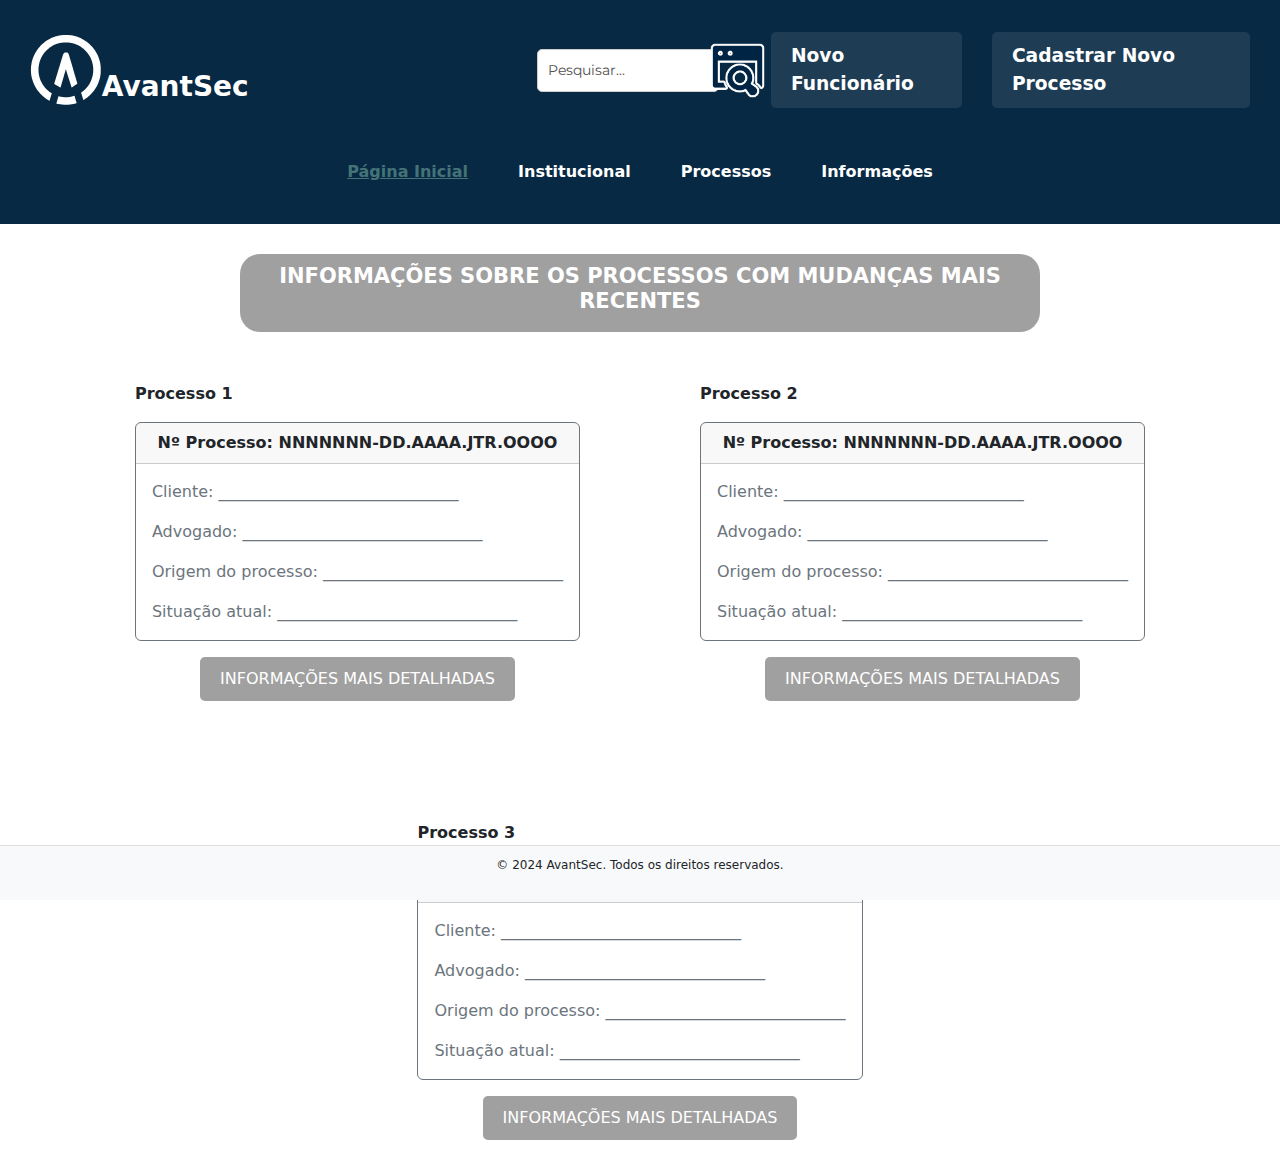
<file: site/index.html>
<!DOCTYPE html>
<html lang="pt-BR">

<head>
    <meta charset="UTF-8">
    <meta name="viewport" content="width=device-width, initial-scale=1.0">
    <link rel="stylesheet" href="Css/logado.css">
    <script src="Js/script.js"></script>
    <link rel="icon" href="IMG/favicon.ico" type="image/x-icon">
    <link href="https://cdn.jsdelivr.net/npm/bootstrap@5.3.3/dist/css/bootstrap.min.css" rel="stylesheet" integrity="sha384-QWTKZyjpPEjISv5WaRU9OFeRpok6YctnYmDr5pNlyT2bRjXh0JMhjY6hW+ALEwIH" crossorigin="anonymous">
    <title>Página Inicial</title>
</head>
<header>
    <div class="head">
        <div class="logo-home">
            <a href="index.html" class="logo-home">
                <?xml version="1.0" encoding="UTF-8"?>
                <svg version="1.1" viewBox="0 0 1080 1080" width="80" height="80" xmlns="http://www.w3.org/2000/svg">
                    <path transform="translate(521,12)"
                        d="m0 0h26l21 1 5 1 39 2 7 1 6 2 18 3 31 7 28 8 38 14 20 9 19 9 39 22 22 15 14 10 12 9 14 12 11 9 17 16 19 19 9 11 9 10 11 14 14 19 14 20 12 20 12 22 16 34 11 29 12 36 8 32 5 34 3 20 1 14v82l-1 17-3 20-5 33-5 21-13 40-11 29-13 30-10 19-12 21-11 17-8 12-16 21-14 17-7 8-11 13-6 7-8 7-13 13-11 9-15 13-14 11-19 14-13 9-15 9-4 2-4-1-4-9-5-18-9-31-13-40-2-7 1-5 21-14 9-8 11-9 15-13 9-9 7-8 9-11h2l2-4 9-10 10-14 7-10 13-20 12-22 10-21 8-19 9-25 10-38 4-22 3-24 1-7v-65l-5-37-8-37-9-31-12-30-12-25-9-16-8-13-12-18-14-18-11-13-9-11-26-26-11-9-13-11-18-13-15-10-26-15-28-14-25-10-38-12-38-8-34-2-15-2h-31l-20 2-26 2-31 6-25 7-26 8-20 8-32 15-20 12-14 9-18 13-10 8-13 11-8 7-8 8-8 7-9 10-7 7-10 13-11 14-11 16-7 10-13 23-13 26-11 27-9 27-7 28-5 30-3 21-1 14v45l2 23 4 31 6 26 12 39 11 26 12 25 14 25 8 12 10 14 14 18 9 11 7 7 7 8 17 17 11 9 13 12 17 12 20 13 5 4-1 6-10 33-11 35-9 33-2 3-9-3-14-8-17-11-12-8-19-14-14-11-13-11-17-14-23-23-9-11-10-11-9-11-13-18-14-19-10-16-14-25-9-16-14-31-16-44-8-27-6-25-4-21-2-18-2-9-2-46v-21l2-50 3-12 2-18 8-39 9-31 11-30 8-19 11-24 13-25 10-17 14-22 13-18 13-17 10-11 9-11 15-16 13-13 8-7 13-12 10-8 18-14 14-10 18-12 28-16 9-5 16-8 19-9 27-11 17-6 4-2 9-2 10-3 24-6 25-5 12-2 7-2 37-2z"
                        fill="#FEFEFE" />
                    <path transform="translate(538,275)"
                        d="m0 0h13l10 3 11 8 6 8 5 10 9 30 10 34 9 29 29 99 15 52 18 63 11 35 17 58 8 26 3 11v6l-12 9-18 11-42 28-12 7h-2l-6-16-14-46-11-34-12-39-8-25-14-43-12-40-8-25-5-1-5 24-13 44-9 32-21 71-12 42-14 51-3 6-12-5-28-17-29-17-23-13-3-3 1-6 9-29 7-24 6-18 12-40 11-34 8-28 13-44 10-32 12-40 14-46 6-20 10-32 12-40 6-15 7-10 9-8 10-5z"
                        fill="#FEFEFE" />
                    <path transform="translate(668,929)"
                        d="m0 0 3 1 4 17 10 35 9 29 5 18 1 8-2 2-26 8-41 8-27 4-35 4h-56l-59-7-34-6-17-4-6-3 1-5 14-47 14-49 3-6 3-1 30 7 28 5 29 3h38l43-5 31-6z"
                        fill="#FEFEFE" />
                </svg>
                <h1><span>ﾠ</span>AvantSec</h1>
            </a>
        </div>
        <div class="search-container">
            <input type="text" placeholder="Pesquisar...">
            <button><img src="IMG/search-icon.png" alt="search-icon"></button>
        </div>
        <div class="login-container">
            <div class="login-advogado">
                <a href="cad_funcionario.html" class="icone-processos" id="funcinario-button">
                    <strong><span>Novo Funcionário</span></strong>
                </a>
                <a href="cad_processo.html" class="icone-cadastrar">
                    <strong><span>Cadastrar Novo Processo</span></strong>
                </a>
            </div>
        </div>
    </div>

    <nav>
        <a href="index.html">Página Inicial</a>
        <a href="institucional.html">Institucional</a>
        <a href="processos.html">Processos</a>
        <a href="informacoes.html">Informações</a>
    </nav>
    <script>
        // Obtém todos os links de navegação
        const links = document.querySelectorAll('nav a');

        // Itera sobre todos os links
        links.forEach(link => {
            // Se o href do link for igual ao caminho da URL atual
            if (window.location.href.includes(link.href)) {
                link.classList.add('active'); // Adiciona a classe "active" ao link correspondente
            }
        });
    </script>
</header>

<body>
    <div class="titulo-processos">
        <h2 class="titulo-informacao">INFORMAÇÕES SOBRE OS PROCESSOS COM MUDANÇAS MAIS RECENTES</h2>
    </div>
    
    <div class="card-deck">
        <div class="processo-card">
            <p class="paragrafo-card">Processo 1</p>
            <div class="card border-secondary mb-3">
                <div class="card-header">Nº Processo: NNNNNNN-DD.AAAA.JTR.OOOO</div>
                <div class="card-body text-secondary">
                    <p class="card-text">Cliente: ______________________________</p>
                    <p class="card-text">Advogado: ______________________________</p>
                    <p class="card-text">Origem do processo: ______________________________</p>
                    <p class="card-text">Situação atual: ______________________________</p>
                </div>
            </div>
            <div class="button-container">
                <button class="botoes-interativos" id="botoes-interativos" onclick="mudaPagina()">INFORMAÇÕES MAIS DETALHADAS</button>
            </div>
        </div>

        <div class="processo-card">
            <p class="paragrafo-card">Processo 2</p>
            <div class="card border-secondary mb-3">
                <div class="card-header">Nº Processo: NNNNNNN-DD.AAAA.JTR.OOOO</div>
                <div class="card-body text-secondary">
                    <p class="card-text">Cliente: ______________________________</p>
                    <p class="card-text">Advogado: ______________________________</p>
                    <p class="card-text">Origem do processo: ______________________________</p>
                    <p class="card-text">Situação atual: ______________________________</p>
                </div>
            </div>
            <div class="button-container">
                <button class="botoes-interativos" id="botoes-interativos" onclick="mudaPagina()">INFORMAÇÕES MAIS DETALHADAS</button>
            </div>
        </div>

        <div class="processo-card">
            <p class="paragrafo-card">Processo 3</p>
            <div class="card border-secondary mb-3">
                <div class="card-header">Nº Processo: NNNNNNN-DD.AAAA.JTR.OOOO</div>
                <div class="card-body text-secondary">
                    <p class="card-text">Cliente: ______________________________</p>
                    <p class="card-text">Advogado: ______________________________</p>
                    <p class="card-text">Origem do processo: ______________________________</p>
                    <p class="card-text">Situação atual: ______________________________</p>
                </div>
            </div>
            <div class="button-container">
                <button class="botoes-interativos" id="botoes-interativos" onclick="mudaPagina()">INFORMAÇÕES MAIS DETALHADAS</button>
            </div>
        </div>
    </div>
    
    <footer style="background-color: #f8f9fa; text-align: center; padding: 10px; font-size: 12px; position: fixed; bottom: 0; width: 100%; border-top: 1px solid #ddd;">
        <p>© 2024 AvantSec. Todos os direitos reservados.</p>
    </footer>  
    
</body>


<script src="https://code.jquery.com/jquery-3.3.1.slim.min.js" integrity="sha384-q8i/X+965DzO0rT7abK41JStQIAqVgRVzpbzo5smXKp4YfRvH+8abtTE1Pi6jizo" crossorigin="anonymous"></script>
<script src="https://cdnjs.cloudflare.com/ajax/libs/popper.js/1.14.3/umd/popper.min.js" integrity="sha384-ZMP7rVo3mIykV+2+9J3UJ46jBk0WLaUAdn689aCwoqbBJiSnjAK/l8WvCWPIPm49" crossorigin="anonymous"></script>
<script src="https://stackpath.bootstrapcdn.com/bootstrap/4.1.3/js/bootstrap.min.js" integrity="sha384-ChfqqxuZUCnJSK3+MXmPNIyE6ZbWh2IMqE241rYiqJxyMiZ6OW/JmZQ5stwEULTy" crossorigin="anonymous"></script>
</html>
</file>
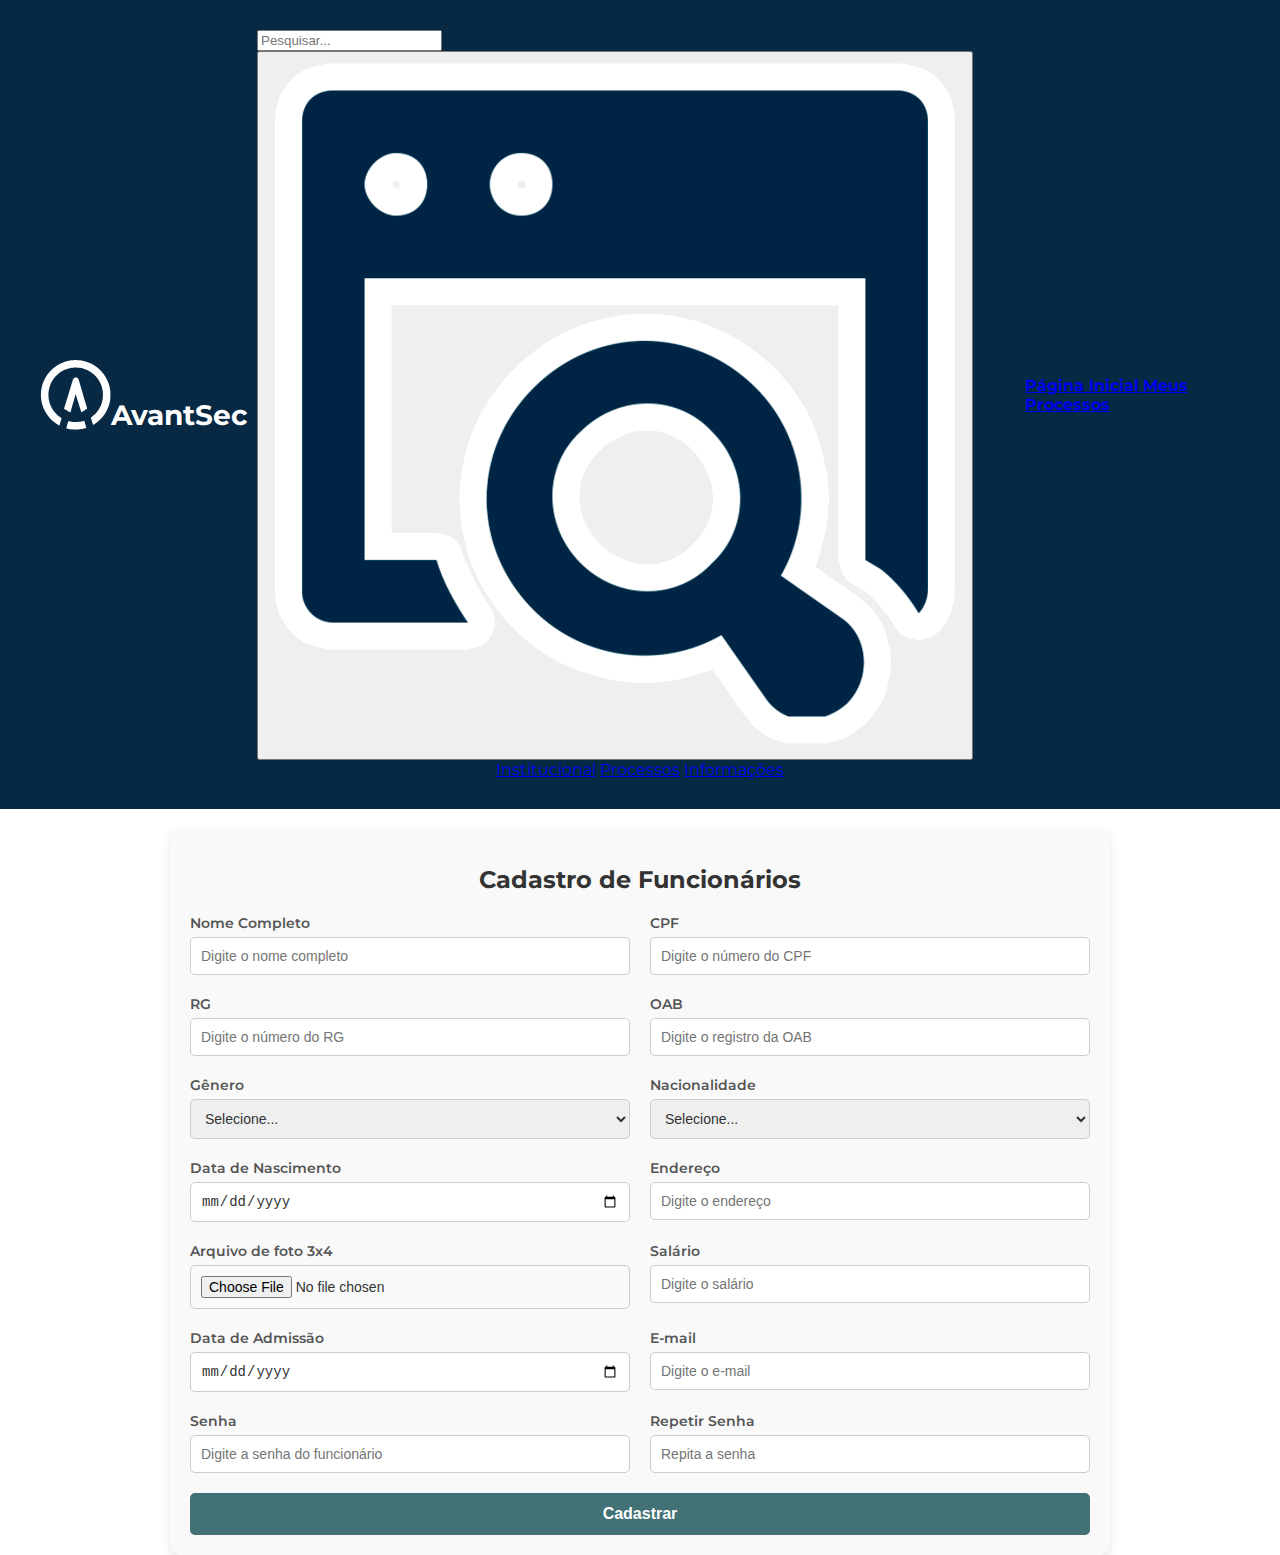
<file: site/cad_funcionario.html>
<!DOCTYPE html>
<html lang="pt-BR">

<head>
    <meta charset="UTF-8">
    <meta name="viewport" content="width=device-width, initial-scale=1.0">
    <link rel="stylesheet" href="Css/CadastroFuncionario.css">
    <link rel="icon" href="IMG/favicon.ico" type="image/x-icon">
    <title>Cadastro de funcionários</title>
</head>

<body>
    <header>
        <div class="head">
            <div class="logo-home">
                <a href="index.html" class="logo-home">
                    <?xml version="1.0" encoding="UTF-8"?>
                    <svg version="1.1" viewBox="0 0 1080 1080" width="80" height="80" xmlns="http://www.w3.org/2000/svg">
                        <path transform="translate(521,12)"
                            d="m0 0h26l21 1 5 1 39 2 7 1 6 2 18 3 31 7 28 8 38 14 20 9 19 9 39 22 22 15 14 10 12 9 14 12 11 9 17 16 19 19 9 11 9 10 11 14 14 19 14 20 12 20 12 22 16 34 11 29 12 36 8 32 5 34 3 20 1 14v82l-1 17-3 20-5 33-5 21-13 40-11 29-13 30-10 19-12 21-11 17-8 12-16 21-14 17-7 8-11 13-6 7-8 7-13 13-11 9-15 13-14 11-19 14-13 9-15 9-4 2-4-1-4-9-5-18-9-31-13-40-2-7 1-5 21-14 9-8 11-9 15-13 9-9 7-8 9-11h2l2-4 9-10 10-14 7-10 13-20 12-22 10-21 8-19 9-25 10-38 4-22 3-24 1-7v-65l-5-37-8-37-9-31-12-30-12-25-9-16-8-13-12-18-14-18-11-13-9-11-26-26-11-9-13-11-18-13-15-10-26-15-28-14-25-10-38-12-38-8-34-2-15-2h-31l-20 2-26 2-31 6-25 7-26 8-20 8-32 15-20 12-14 9-18 13-10 8-13 11-8 7-8 8-8 7-9 10-7 7-10 13-11 14-11 16-7 10-13 23-13 26-11 27-9 27-7 28-5 30-3 21-1 14v45l2 23 4 31 6 26 12 39 11 26 12 25 14 25 8 12 10 14 14 18 9 11 7 7 7 8 17 17 11 9 13 12 17 12 20 13 5 4-1 6-10 33-11 35-9 33-2 3-9-3-14-8-17-11-12-8-19-14-14-11-13-11-17-14-23-23-9-11-10-11-9-11-13-18-14-19-10-16-14-25-9-16-14-31-16-44-8-27-6-25-4-21-2-18-2-9-2-46v-21l2-50 3-12 2-18 8-39 9-31 11-30 8-19 11-24 13-25 10-17 14-22 13-18 13-17 10-11 9-11 15-16 13-13 8-7 13-12 10-8 18-14 14-10 18-12 28-16 9-5 16-8 19-9 27-11 17-6 4-2 9-2 10-3 24-6 25-5 12-2 7-2 37-2z"
                            fill="#FEFEFE" />
                        <path transform="translate(538,275)"
                            d="m0 0h13l10 3 11 8 6 8 5 10 9 30 10 34 9 29 29 99 15 52 18 63 11 35 17 58 8 26 3 11v6l-12 9-18 11-42 28-12 7h-2l-6-16-14-46-11-34-12-39-8-25-14-43-12-40-8-25-5-1-5 24-13 44-9 32-21 71-12 42-14 51-3 6-12-5-28-17-29-17-23-13-3-3 1-6 9-29 7-24 6-18 12-40 11-34 8-28 13-44 10-32 12-40 14-46 6-20 10-32 12-40 6-15 7-10 9-8 10-5z"
                            fill="#FEFEFE" />
                        <path transform="translate(668,929)"
                            d="m0 0 3 1 4 17 10 35 9 29 5 18 1 8-2 2-26 8-41 8-27 4-35 4h-56l-59-7-34-6-17-4-6-3 1-5 14-47 14-49 3-6 3-1 30 7 28 5 29 3h38l43-5 31-6z"
                            fill="#FEFEFE" />
                    </svg>
                    <h1><span>ﾠ</span>AvantSec</h1>
                </a>
            </div>
            <div class="search-container">
                <input type="text" placeholder="Pesquisar...">
                <button><img src="IMG/search-icon.png" alt="search-icon"></button>
            </div>
            <div class="login-container">
                <div class="login-advogado">
                    <a href="index.html" class="icone-processos" id="inicio-button">
                        <strong><span>Página Inicial</span></strong>
                    </a>
                    <a href="processos.html" class="icone-cadastrar">
                        <strong><span>Meus Processos</span></strong>
                    </a>
                </div>
            </div>
        </div>

        <nav>
            <a href="institucional.html">Institucional</a>
            <a href="processos.html">Processos</a>
            <a href="informacoes.html">Informações</a>
        </nav>
        <script>
            // Obtém todos os links de navegação
            const links = document.querySelectorAll('nav a');
    
            // Itera sobre todos os links
            links.forEach(link => {
                // Se o href do link for igual ao caminho da URL atual
                if (window.location.href.includes(link.href)) {
                    link.classList.add('active'); // Adiciona a classe "active" ao link correspondente
                }
            });
        </script>
    </header>

    <div class="CadFun-container">
        <h1>Cadastro de Funcionários</h1>
        <form id="form-cadastro">
            <div class="form-group">
                <label for="nome">Nome Completo</label>
                <input type="text" id="nome" name="nome" placeholder="Digite o nome completo" required>
            </div>

            <div class="form-group">
                <label for="cpf">CPF</label>
                <input type="number" id="cpf" name="cpf" placeholder="Digite o número do CPF" required>
            </div>

            <div class="form-group">
                <label for="rg">RG</label>
                <input type="number" id="rg" name="rg" placeholder="Digite o número do RG" required>
            </div>

            <div class="form-group">
                <label for="oab">OAB</label>
                <input type="number" id="oab" name="oab" placeholder="Digite o registro da OAB" required>
            </div>
            
            <div class="form-group">
                <label for="genero">Gênero</label>
                <select id="genero" name="genero" required>
                    <option value="">Selecione...</option>
                    <option value="masculino">Masculino</option>
                    <option value="feminino">Feminino</option>
                    <option value="nao-binario">Não-binário</option>
                    <option value="outro">Outro</option>
                </select>
            </div>

            <div class="form-group">
                <label for="nacionalidade">Nacionalidade</label>
                <select id="nacionalidade" name="nacionalidade" required>
                    <option value="">Selecione...</option>
                    <option value="afegao">Afegão</option>
                    <option value="alemao">Alemão</option>
                    <option value="americano">Americano</option>
                    <option value="argentino">Argentino</option>
                    <option value="australiano">Australiano</option>
                    <option value="brasileiro">Brasileiro</option>
                    <option value="canadense">Canadense</option>
                    <option value="chileno">Chileno</option>
                    <option value="chines">Chinês</option>
                    <option value="espanhol">Espanhol</option>
                    <option value="frances">Francês</option>
                    <option value="indiano">Indiano</option>
                    <option value="italiano">Italiano</option>
                    <option value="japones">Japonês</option>
                    <option value="mexicano">Mexicano</option>
                    <option value="portugues">Português</option>
                    <option value="russo">Russo</option>
                    <option value="sul-africano">Sul-Africano</option>
                    <option value="outro">Outro</option>
                </select>
            </div>
            
            <div class="form-group">
                <label for="data-nascimento">Data de Nascimento</label>
                <input type="date" id="data-nascimento" name="data-nascimento" required>
            </div>

            <div class="form-group">
                <label for="endereco">Endereço</label>
                <input type="text" id="endereco" name="endereco" placeholder="Digite o endereço" required>
            </div>

            <div class="form-group">
                <label for="arquivo">Arquivo de foto 3x4</label>
                <input type="file" id="imagem" name="imagem" accept="image/png, image/jpeg" required>
            </div>    

            <div class="form-group">
                <label for="salario">Salário</label>
                <input type="number" id="salario" name="salario" placeholder="Digite o salário" required>
            </div>

            <div class="form-group">
                <label for="data-admissao">Data de Admissão</label>
                <input type="date" id="data-admissao" name="data-admissao" required>
            </div>

            <div class="form-group">
                <label for="email">E-mail</label>
                <input type="email" id="email" name="email" placeholder="Digite o e-mail" required>
            </div>

            <div class="form-group">
                <label for="senha">Senha</label>
                <input type="password" id="senha" name="senha" placeholder="Digite a senha do funcionário" required>
            </div>
            
            <div class="form-group">
                <label for="repetir-senha">Repetir Senha</label>
                <input type="password" id="repetir-senha" name="repetir-senha" placeholder="Repita a senha" required>
            </div>

            <button type="submit">Cadastrar</button>
        </form>
    </div>
</body>

</html>
</file>
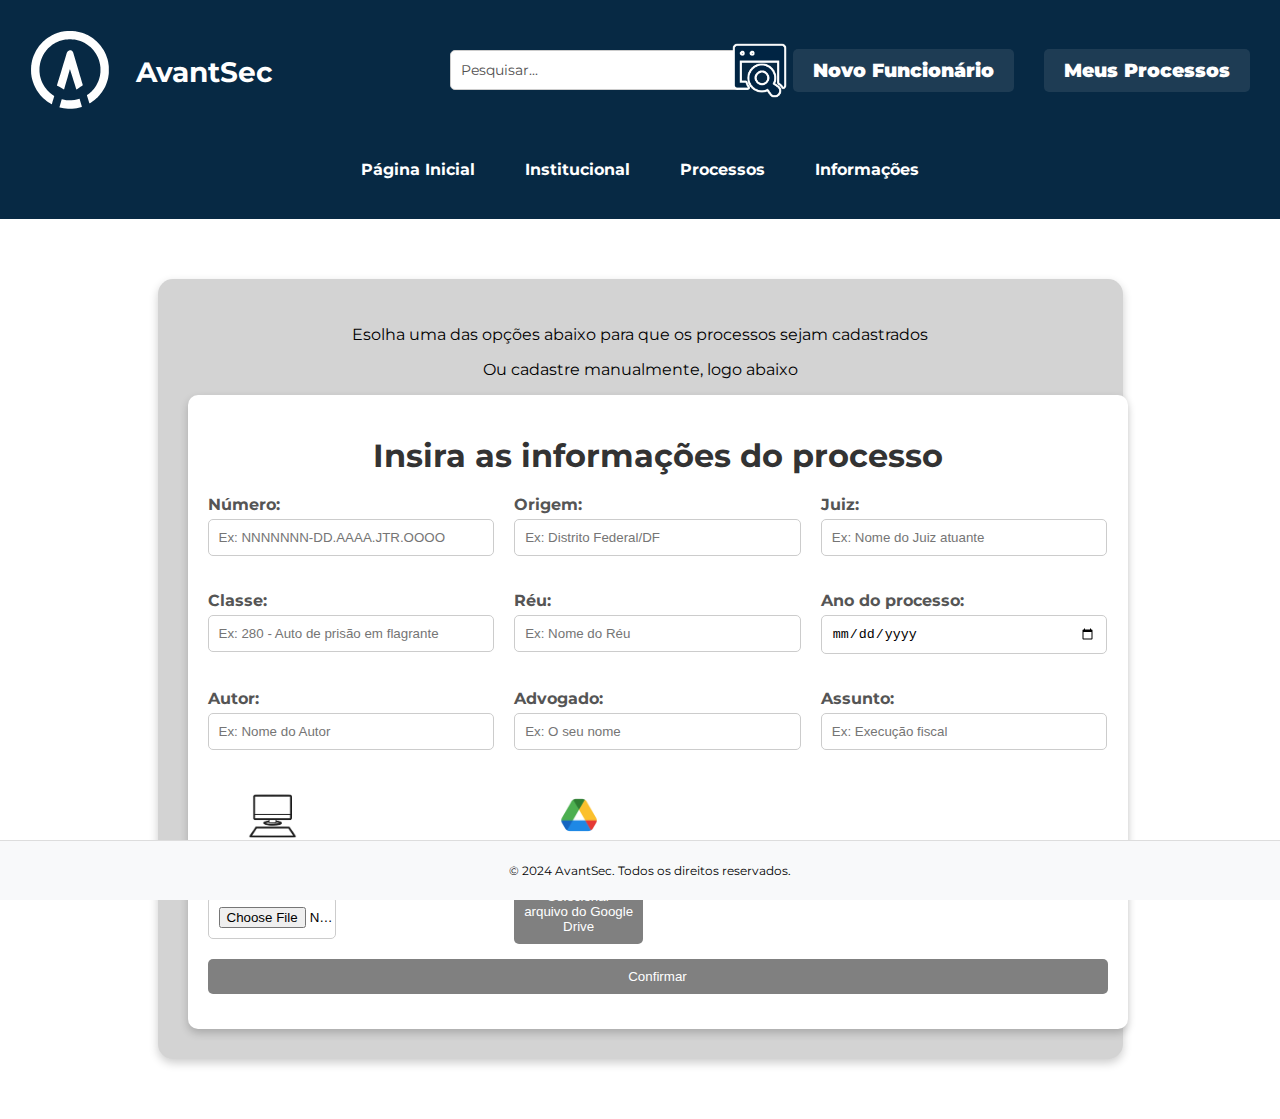
<file: site/cad_processo.html>
<!DOCTYPE html>
<html lang="en">
<head>
    <meta charset="UTF-8">
    <meta name="viewport" content="width=device-width, initial-scale=1.0">
    <link rel="stylesheet" href="Css/CadastroProcessos.css">
    <script src="https://apis.google.com/js/api.js"></script>
    <script src="Js/script.js"></script>
    <title>Cadastrar Funcionários</title>
</head>
<body>
    <header>
        <div class="head">
            <div class="logo-home">
                <a href="index.html" class="logo-home">
                    <?xml version="1.0" encoding="UTF-8"?>
                    <svg version="1.1" viewBox="0 0 1080 1080" width="80" height="80" xmlns="http://www.w3.org/2000/svg">
                        <path transform="translate(521,12)"
                            d="m0 0h26l21 1 5 1 39 2 7 1 6 2 18 3 31 7 28 8 38 14 20 9 19 9 39 22 22 15 14 10 12 9 14 12 11 9 17 16 19 19 9 11 9 10 11 14 14 19 14 20 12 20 12 22 16 34 11 29 12 36 8 32 5 34 3 20 1 14v82l-1 17-3 20-5 33-5 21-13 40-11 29-13 30-10 19-12 21-11 17-8 12-16 21-14 17-7 8-11 13-6 7-8 7-13 13-11 9-15 13-14 11-19 14-13 9-15 9-4 2-4-1-4-9-5-18-9-31-13-40-2-7 1-5 21-14 9-8 11-9 15-13 9-9 7-8 9-11h2l2-4 9-10 10-14 7-10 13-20 12-22 10-21 8-19 9-25 10-38 4-22 3-24 1-7v-65l-5-37-8-37-9-31-12-30-12-25-9-16-8-13-12-18-14-18-11-13-9-11-26-26-11-9-13-11-18-13-15-10-26-15-28-14-25-10-38-12-38-8-34-2-15-2h-31l-20 2-26 2-31 6-25 7-26 8-20 8-32 15-20 12-14 9-18 13-10 8-13 11-8 7-8 8-8 7-9 10-7 7-10 13-11 14-11 16-7 10-13 23-13 26-11 27-9 27-7 28-5 30-3 21-1 14v45l2 23 4 31 6 26 12 39 11 26 12 25 14 25 8 12 10 14 14 18 9 11 7 7 7 8 17 17 11 9 13 12 17 12 20 13 5 4-1 6-10 33-11 35-9 33-2 3-9-3-14-8-17-11-12-8-19-14-14-11-13-11-17-14-23-23-9-11-10-11-9-11-13-18-14-19-10-16-14-25-9-16-14-31-16-44-8-27-6-25-4-21-2-18-2-9-2-46v-21l2-50 3-12 2-18 8-39 9-31 11-30 8-19 11-24 13-25 10-17 14-22 13-18 13-17 10-11 9-11 15-16 13-13 8-7 13-12 10-8 18-14 14-10 18-12 28-16 9-5 16-8 19-9 27-11 17-6 4-2 9-2 10-3 24-6 25-5 12-2 7-2 37-2z"
                            fill="#FEFEFE" />
                        <path transform="translate(538,275)"
                            d="m0 0h13l10 3 11 8 6 8 5 10 9 30 10 34 9 29 29 99 15 52 18 63 11 35 17 58 8 26 3 11v6l-12 9-18 11-42 28-12 7h-2l-6-16-14-46-11-34-12-39-8-25-14-43-12-40-8-25-5-1-5 24-13 44-9 32-21 71-12 42-14 51-3 6-12-5-28-17-29-17-23-13-3-3 1-6 9-29 7-24 6-18 12-40 11-34 8-28 13-44 10-32 12-40 14-46 6-20 10-32 12-40 6-15 7-10 9-8 10-5z"
                            fill="#FEFEFE" />
                        <path transform="translate(668,929)"
                            d="m0 0 3 1 4 17 10 35 9 29 5 18 1 8-2 2-26 8-41 8-27 4-35 4h-56l-59-7-34-6-17-4-6-3 1-5 14-47 14-49 3-6 3-1 30 7 28 5 29 3h38l43-5 31-6z"
                            fill="#FEFEFE" />
                    </svg>
                    <h1><span>ﾠ</span>AvantSec</h1>
                </a>
            </div>
            <div class="search-container">
                <input type="text" placeholder="Pesquisar...">
                <button><img src="IMG/search-icon.png" alt="search-icon"></button>
            </div>
            <div class="login-container">
                <div class="login-advogado">
                    <a href="cad_funcionario.html" class="icone-processos" id="funcinario-button">
                        <strong><span>Novo Funcionário</span></strong>
                    </a>
                    <a href="processos.html" class="icone-cadastrar">
                        <strong><span>Meus Processos</span></strong>
                    </a>
                </div>
            </div>
        </div>

        <nav>
            <a href="index.html">Página Inicial</a>
            <a href="institucional.html">Institucional</a>
            <a href="processos.html">Processos</a>
            <a href="informacoes.html">Informações</a>
        </nav>
        <script>
            // Obtém todos os links de navegação
            const links = document.querySelectorAll('nav a');
    
            // Itera sobre todos os links
            links.forEach(link => {
                // Se o href do link for igual ao caminho da URL atual
                if (window.location.href.includes(link.href)) {
                    link.classList.add('active'); // Adiciona a classe "active" ao link correspondente
                }
            });
        </script>
    </header>

    <div class="cad-container">
        <div class="Cad-Processos">
            <p>Esolha uma das opções abaixo para que os processos sejam cadastrados</p>
            <p>Ou cadastre manualmente, logo abaixo</p>
    
            <div>
                <form action="" method="post">
                    <h1>Insira as informações do processo</h1>
                    <div class="form-grid">
                        <div>
                            <label for="numero">Número:</label>
                            <input type="text" name="numero" placeholder="Ex: NNNNNNN-DD.AAAA.JTR.OOOO">
                        </div>
                        <div>
                            <label for="origem">Origem:</label>
                            <input type="text" name="origem" placeholder="Ex: Distrito Federal/DF">
                        </div>
                        <div>
                            <label for="juiz">Juiz:</label>
                            <input type="text" name="juiz" placeholder="Ex: Nome do Juiz atuante">
                        </div>
                        <div>
                            <label for="classe">Classe:</label>
                            <input type="text" name="classe" placeholder="Ex: 280 - Auto de prisão em flagrante">
                        </div>
                        <div>
                            <label for="reu">Réu:</label>
                            <input type="text" name="reu" placeholder="Ex: Nome do Réu">
                        </div>
                        <div>
                            <label for="ano">Ano do processo:</label>
                            <input type="date" name="ano">
                        </div>
                        <div>
                            <label for="autor">Autor:</label>
                            <input type="text" name="autor" placeholder="Ex: Nome do Autor">
                        </div>
                        <div>
                            <label for="advogado">Advogado:</label>
                            <input type="text" name="advogado" placeholder="Ex: O seu nome">
                        </div>
                        <div>
                            <label for="assunto">Assunto:</label>
                            <input type="text" name="assunto" placeholder="Ex: Execução fiscal">
                        </div>
                        <div style="display: flex; justify-content: space-between; align-items: center; width: 100%;">
                            <div style="text-align: center; width: 45%;">
                                <img src="IMG/computer-icon.png" alt="icone do computador" width="60" style="display: block; margin: 0 auto; margin-bottom: 10px;">
                                <label for="arquivo" style="display: block; margin-bottom: 5px;">Meu computador</label>
                                <input type="file" name="arquivo" style="width: 100;">
                            </div>
                        </div>
                        <div style="text-align: center; width: 45%;">
                            <img src="IMG/drive-icon.png" alt="icone do goole drive" width="60px" style="display: block; margin: 0 auto; margin-bottom: 10px;">
                            <label for="arquivo-drive" style="display: block; margin-bottom: 5px;">Google Drive:</label>
                            <button type="button" id="drive-picker" style="width: 100%;">Selecionar arquivo do Google Drive</button>
                            <input type="hidden" id="arquivo-drive" name="arquivo-drive">
                        </div>
                    </div>
                    <button type="submit" onclick="mudaPagina()">Confirmar</button>
                </form>
            </div>
        </div>
    </div>
    

    <footer style="background-color: #f8f9fa; text-align: center; padding: 10px; font-size: 12px; position: fixed; bottom: 0; width: 100%; border-top: 1px solid #ddd;">
        <p>© 2024 AvantSec. Todos os direitos reservados.</p>
    </footer>

    <script src="Js/google-driver-pick.js"></script>
</body>
</html>
</file>
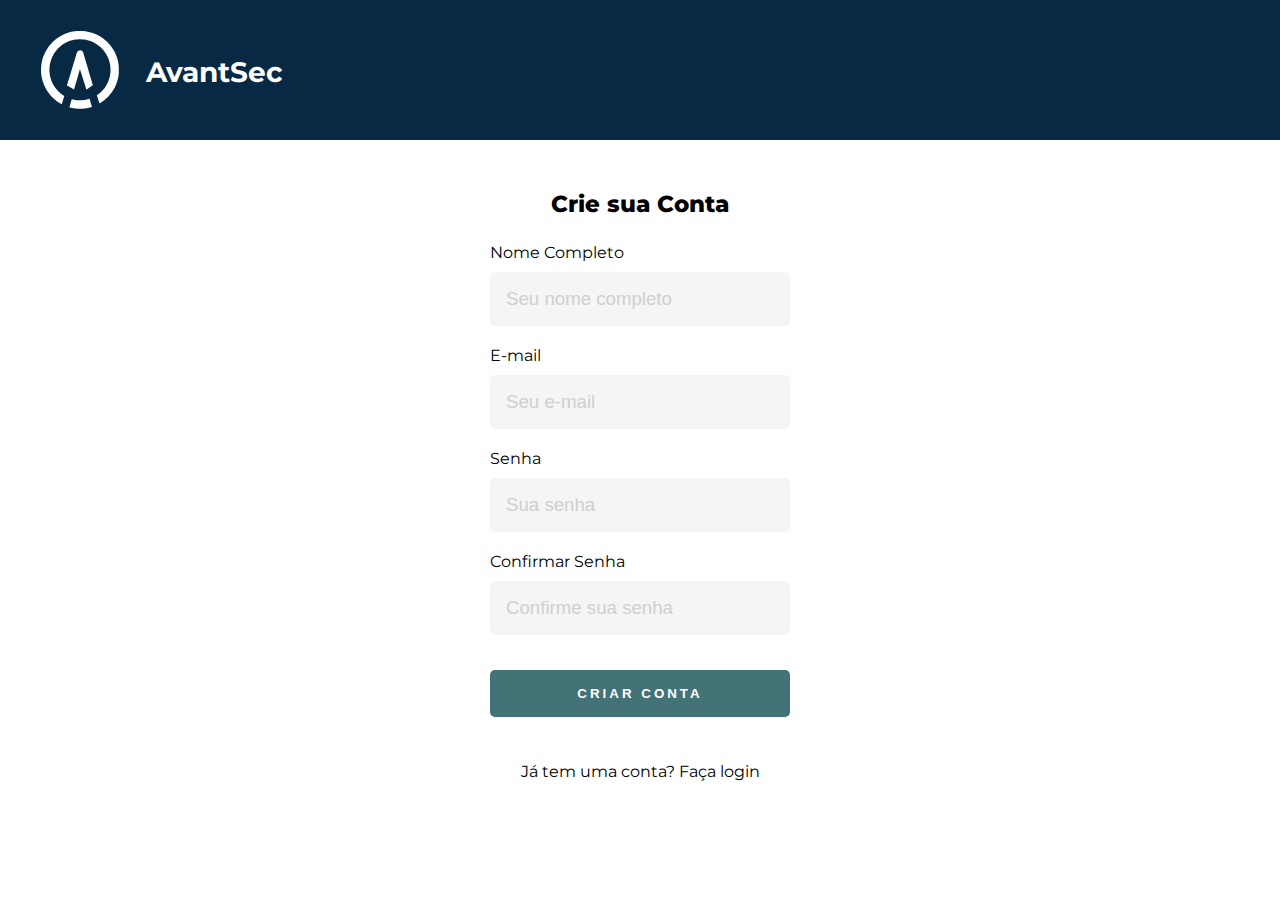
<file: site/criarconta.html>
<!DOCTYPE html>
<html lang="pt-BR">
<head>
    <meta charset="UTF-8">
    <meta name="viewport" content="width=device-width, initial-scale=1.0">
    <link rel="stylesheet" href="Css/Login.css">
    <link rel="icon" href="IMG/favicon.ico" type="image/x-icon">
    <title>Criar Conta</title>
</head>
<body>
    <header>
        <div class="head">
            <div class="logo-home">
                <a href="index.html" class="logo-home">
            <?xml version="1.0" encoding="UTF-8"?>
<svg version="1.1" viewBox="0 0 1080 1080" width="80" height="80" xmlns="http://www.w3.org/2000/svg">
<path transform="translate(521,12)" d="m0 0h26l21 1 5 1 39 2 7 1 6 2 18 3 31 7 28 8 38 14 20 9 19 9 39 22 22 15 14 10 12 9 14 12 11 9 17 16 19 19 9 11 9 10 11 14 14 19 14 20 12 20 12 22 16 34 11 29 12 36 8 32 5 34 3 20 1 14v82l-1 17-3 20-5 33-5 21-13 40-11 29-13 30-10 19-12 21-11 17-8 12-16 21-14 17-7 8-11 13-6 7-8 7-13 13-11 9-15 13-14 11-19 14-13 9-15 9-4 2-4-1-4-9-5-18-9-31-13-40-2-7 1-5 21-14 9-8 11-9 15-13 9-9 7-8 9-11h2l2-4 9-10 10-14 7-10 13-20 12-22 10-21 8-19 9-25 10-38 4-22 3-24 1-7v-65l-5-37-8-37-9-31-12-30-12-25-9-16-8-13-12-18-14-18-11-13-9-11-26-26-11-9-13-11-18-13-15-10-26-15-28-14-25-10-38-12-38-8-34-2-15-2h-31l-20 2-26 2-31 6-25 7-26 8-20 8-32 15-20 12-14 9-18 13-10 8-13 11-8 7-8 8-8 7-9 10-7 7-10 13-11 14-11 16-7 10-13 23-13 26-11 27-9 27-7 28-5 30-3 21-1 14v45l2 23 4 31 6 26 12 39 11 26 12 25 14 25 8 12 10 14 14 18 9 11 7 7 7 8 17 17 11 9 13 12 17 12 20 13 5 4-1 6-10 33-11 35-9 33-2 3-9-3-14-8-17-11-12-8-19-14-14-11-13-11-17-14-23-23-9-11-10-11-9-11-13-18-14-19-10-16-14-25-9-16-14-31-16-44-8-27-6-25-4-21-2-18-2-9-2-46v-21l2-50 3-12 2-18 8-39 9-31 11-30 8-19 11-24 13-25 10-17 14-22 13-18 13-17 10-11 9-11 15-16 13-13 8-7 13-12 10-8 18-14 14-10 18-12 28-16 9-5 16-8 19-9 27-11 17-6 4-2 9-2 10-3 24-6 25-5 12-2 7-2 37-2z" fill="#FEFEFE"/>
<path transform="translate(538,275)" d="m0 0h13l10 3 11 8 6 8 5 10 9 30 10 34 9 29 29 99 15 52 18 63 11 35 17 58 8 26 3 11v6l-12 9-18 11-42 28-12 7h-2l-6-16-14-46-11-34-12-39-8-25-14-43-12-40-8-25-5-1-5 24-13 44-9 32-21 71-12 42-14 51-3 6-12-5-28-17-29-17-23-13-3-3 1-6 9-29 7-24 6-18 12-40 11-34 8-28 13-44 10-32 12-40 14-46 6-20 10-32 12-40 6-15 7-10 9-8 10-5z" fill="#FEFEFE"/>
<path transform="translate(668,929)" d="m0 0 3 1 4 17 10 35 9 29 5 18 1 8-2 2-26 8-41 8-27 4-35 4h-56l-59-7-34-6-17-4-6-3 1-5 14-47 14-49 3-6 3-1 30 7 28 5 29 3h38l43-5 31-6z" fill="#FEFEFE"/>
</svg>
          <h1><span>ﾠ</span>AvantSec</h1>
        </a>
        </div>
</header>
    <main>
        <div class="main-login">
            <div class="meio-login">
                <div class="card-login login-background">
                    <h1>Crie sua Conta</h1>
                    <div class="textfield">
                        <label for="nome">Nome Completo</label>
                        <input type="text" name="nome" placeholder="Seu nome completo" required>
                    </div>
                    <div class="textfield">
                        <label for="email">E-mail</label>
                        <input type="email" name="email" placeholder="Seu e-mail" required>
                    </div>
                    <div class="textfield">
                        <label for="senha">Senha</label>
                        <input type="password" name="senha" placeholder="Sua senha" required>
                    </div>
                    <div class="textfield">
                        <label for="confirmar-senha">Confirmar Senha</label>
                        <input type="password" name="confirmar-senha" placeholder="Confirme sua senha" required>
                    </div>
                    <button class="btn-login">Criar Conta</button>

    <script>
        document.querySelector('.btn-login').addEventListener('click', function () {
            window.location.href = 'login.html';
        });
    </script>
                    <div class="links">
                        <a href="login.html" class="link-voltar">Já tem uma conta? Faça login</a>
                    </div>
                </div>
            </div>
        </div>
    </main>
</body>
</html>
</file>
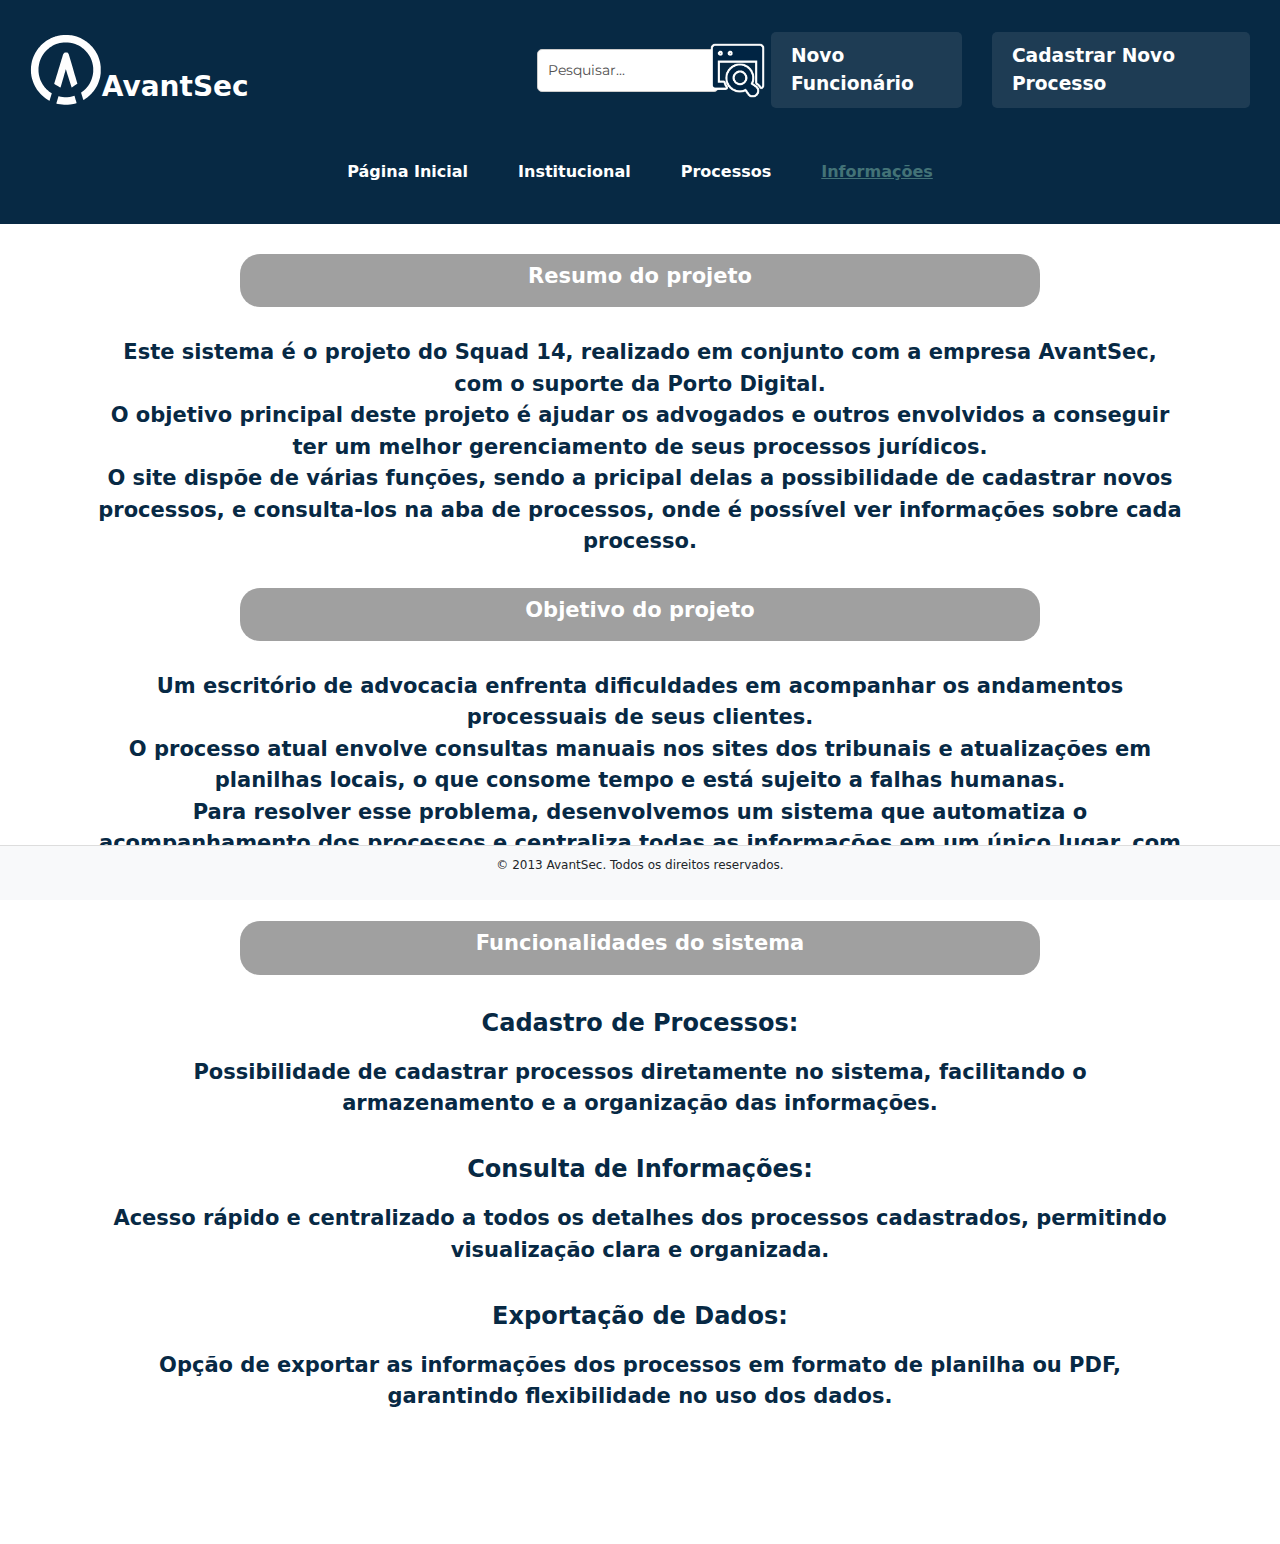
<file: site/informacoes.html>
<!DOCTYPE html>
    <html lang="pt-BR">
        <head>
            <meta charset="UTF-8">
            <meta name="viewport" content="width=device-width, initial-scale=1.0">
            <link rel="stylesheet" href="Css/logado.css">
            <script src="Js/script.js"></script>
            <link rel="icon" href="IMG/favicon.ico" type="image/x-icon">
            <link href="https://cdn.jsdelivr.net/npm/bootstrap@5.3.3/dist/css/bootstrap.min.css" rel="stylesheet" integrity="sha384-QWTKZyjpPEjISv5WaRU9OFeRpok6YctnYmDr5pNlyT2bRjXh0JMhjY6hW+ALEwIH" crossorigin="anonymous">
            <title>Informações</title>
        </head>
        <header>
            <div class="head">
                <div class="logo-home">
                    <a href="index.html" class="logo-home">
                        <?xml version="1.0" encoding="UTF-8"?>
                        <svg version="1.1" viewBox="0 0 1080 1080" width="80" height="80" xmlns="http://www.w3.org/2000/svg">
                            <path transform="translate(521,12)"
                                d="m0 0h26l21 1 5 1 39 2 7 1 6 2 18 3 31 7 28 8 38 14 20 9 19 9 39 22 22 15 14 10 12 9 14 12 11 9 17 16 19 19 9 11 9 10 11 14 14 19 14 20 12 20 12 22 16 34 11 29 12 36 8 32 5 34 3 20 1 14v82l-1 17-3 20-5 33-5 21-13 40-11 29-13 30-10 19-12 21-11 17-8 12-16 21-14 17-7 8-11 13-6 7-8 7-13 13-11 9-15 13-14 11-19 14-13 9-15 9-4 2-4-1-4-9-5-18-9-31-13-40-2-7 1-5 21-14 9-8 11-9 15-13 9-9 7-8 9-11h2l2-4 9-10 10-14 7-10 13-20 12-22 10-21 8-19 9-25 10-38 4-22 3-24 1-7v-65l-5-37-8-37-9-31-12-30-12-25-9-16-8-13-12-18-14-18-11-13-9-11-26-26-11-9-13-11-18-13-15-10-26-15-28-14-25-10-38-12-38-8-34-2-15-2h-31l-20 2-26 2-31 6-25 7-26 8-20 8-32 15-20 12-14 9-18 13-10 8-13 11-8 7-8 8-8 7-9 10-7 7-10 13-11 14-11 16-7 10-13 23-13 26-11 27-9 27-7 28-5 30-3 21-1 14v45l2 23 4 31 6 26 12 39 11 26 12 25 14 25 8 12 10 14 14 18 9 11 7 7 7 8 17 17 11 9 13 12 17 12 20 13 5 4-1 6-10 33-11 35-9 33-2 3-9-3-14-8-17-11-12-8-19-14-14-11-13-11-17-14-23-23-9-11-10-11-9-11-13-18-14-19-10-16-14-25-9-16-14-31-16-44-8-27-6-25-4-21-2-18-2-9-2-46v-21l2-50 3-12 2-18 8-39 9-31 11-30 8-19 11-24 13-25 10-17 14-22 13-18 13-17 10-11 9-11 15-16 13-13 8-7 13-12 10-8 18-14 14-10 18-12 28-16 9-5 16-8 19-9 27-11 17-6 4-2 9-2 10-3 24-6 25-5 12-2 7-2 37-2z"
                                fill="#FEFEFE" />
                            <path transform="translate(538,275)"
                                d="m0 0h13l10 3 11 8 6 8 5 10 9 30 10 34 9 29 29 99 15 52 18 63 11 35 17 58 8 26 3 11v6l-12 9-18 11-42 28-12 7h-2l-6-16-14-46-11-34-12-39-8-25-14-43-12-40-8-25-5-1-5 24-13 44-9 32-21 71-12 42-14 51-3 6-12-5-28-17-29-17-23-13-3-3 1-6 9-29 7-24 6-18 12-40 11-34 8-28 13-44 10-32 12-40 14-46 6-20 10-32 12-40 6-15 7-10 9-8 10-5z"
                                fill="#FEFEFE" />
                            <path transform="translate(668,929)"
                                d="m0 0 3 1 4 17 10 35 9 29 5 18 1 8-2 2-26 8-41 8-27 4-35 4h-56l-59-7-34-6-17-4-6-3 1-5 14-47 14-49 3-6 3-1 30 7 28 5 29 3h38l43-5 31-6z"
                                fill="#FEFEFE" />
                        </svg>
                        <h1><span>ﾠ</span>AvantSec</h1>
                    </a>
                </div>
                <div class="search-container">
                    <input type="text" placeholder="Pesquisar...">
                    <button><img src="IMG/search-icon.png" alt="search-icon"></button>
                </div>
                <div class="login-container">
                    <div class="login-advogado">
                        <a href="cad_funcionario.html" class="icone-processos" id="funcinario-button">
                            <strong><span>Novo Funcionário</span></strong>
                        </a>
                        <a href="cad_processo.html" class="icone-cadastrar">
                            <strong><span>Cadastrar Novo Processo</span></strong>
                        </a>
                    </div>
                </div>
            </div>
        
            <nav>
                <a href="index.html">Página Inicial</a>
                <a href="institucional.html">Institucional</a>
                <a href="processos.html">Processos</a>
                <a href="informacoes.html">Informações</a>
            </nav>
            <script>
                // Obtém todos os links de navegação
                const links = document.querySelectorAll('nav a');
        
                // Itera sobre todos os links
                links.forEach(link => {
                    // Se o href do link for igual ao caminho da URL atual
                    if (window.location.href.includes(link.href)) {
                        link.classList.add('active'); // Adiciona a classe "active" ao link correspondente
                    }
                });
            </script>
        </header>
        <body>
            <div class="titulo-processos">
                <h2 class="titulo-informacao">Resumo do projeto</h2>
            </div>
            <div class="titulo-informacao" style="color: #072944; text-align: center; margin: 30px auto;width: 85%;">
                <p>Este sistema é o projeto do Squad 14, realizado em conjunto com a empresa AvantSec, com o suporte da Porto Digital.<br>
                O objetivo principal deste projeto é ajudar os advogados e outros envolvidos a conseguir ter um melhor gerenciamento de seus processos jurídicos.<br>
                O site dispõe de várias funções, sendo a pricipal delas a possibilidade de cadastrar novos processos, e consulta-los na aba de processos, onde é possível ver informações sobre cada processo.</p>
            </div>
            <div class="titulo-processos">
                <h2 class="titulo-informacao">Objetivo do projeto</h2>
            </div>
            <div class="titulo-informacao" style="color: #072944; text-align: center; margin: 30px auto;width: 85%;">
                <p>Um escritório de advocacia enfrenta dificuldades em acompanhar os andamentos processuais de seus clientes.<br>
                O processo atual envolve consultas manuais nos sites dos tribunais e atualizações em planilhas locais, o que consome tempo e está sujeito a falhas humanas.<br>
                Para resolver esse problema, desenvolvemos um sistema que automatiza o acompanhamento dos processos e centraliza todas as informações em um único lugar, com funcionalidades intuitivas e acessíveis.</p>
            </div>
            <div class="titulo-processos">
                <h2 class="titulo-informacao">Funcionalidades do sistema</h2>
            </div>
            <div class="titulo-informacao" style="color: #072944; text-align: center; margin: 30px auto;width: 85%;margin-bottom: 100px;">
                <p><p style="font-size: 24px;font-weight: bolder;">Cadastro de Processos:</p> Possibilidade de cadastrar processos diretamente no sistema, facilitando o armazenamento e a organização das informações.<br><br>
                <p style="font-size: 24px;font-weight: bolder;">Consulta de Informações:</p> Acesso rápido e centralizado a todos os detalhes dos processos cadastrados, permitindo visualização clara e organizada.<br><br>
                <p style="font-size: 24px;font-weight: bolder;">Exportação de Dados:</p> Opção de exportar as informações dos processos em formato de planilha ou PDF, garantindo flexibilidade no uso dos dados.<br><br>
                </p>
            </div>
        </body>
        <footer style="background-color: #f8f9fa; text-align: center; padding: 10px; font-size: 12px; position: fixed; bottom: 0; width: 100%; border-top: 1px solid #ddd;">
            <p>© 2013 AvantSec. Todos os direitos reservados.</p>
        </footer>

</html>
</file>
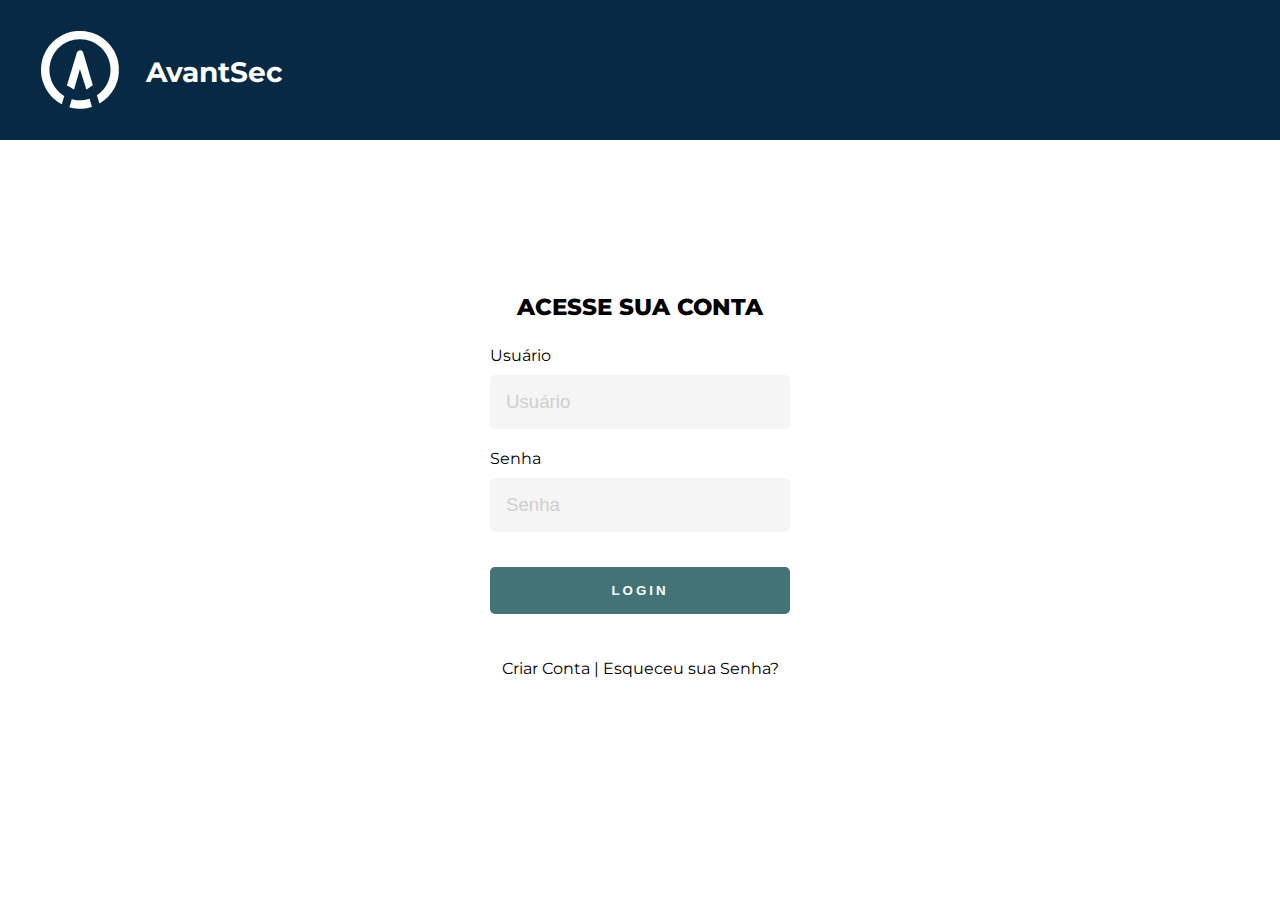
<file: site/login.html>
<!DOCTYPE html>
<html lang="pt-BR">
<head>
    <meta charset="UTF-8">
    <meta name="viewport" content="width=device-width, initial-scale=1.0">
    <link rel="stylesheet" href="Css/Login.css">
    <link rel="icon" href="IMG/favicon.ico" type="image/x-icon">
    <title>Página de Acesso</title>
</head>
<body>
    <header>
        <div class="head">
            <div class="logo-home">
                <a href="index.html" class="logo-home">
            <?xml version="1.0" encoding="UTF-8"?>
<svg version="1.1" viewBox="0 0 1080 1080" width="80" height="80" xmlns="http://www.w3.org/2000/svg">
<path transform="translate(521,12)" d="m0 0h26l21 1 5 1 39 2 7 1 6 2 18 3 31 7 28 8 38 14 20 9 19 9 39 22 22 15 14 10 12 9 14 12 11 9 17 16 19 19 9 11 9 10 11 14 14 19 14 20 12 20 12 22 16 34 11 29 12 36 8 32 5 34 3 20 1 14v82l-1 17-3 20-5 33-5 21-13 40-11 29-13 30-10 19-12 21-11 17-8 12-16 21-14 17-7 8-11 13-6 7-8 7-13 13-11 9-15 13-14 11-19 14-13 9-15 9-4 2-4-1-4-9-5-18-9-31-13-40-2-7 1-5 21-14 9-8 11-9 15-13 9-9 7-8 9-11h2l2-4 9-10 10-14 7-10 13-20 12-22 10-21 8-19 9-25 10-38 4-22 3-24 1-7v-65l-5-37-8-37-9-31-12-30-12-25-9-16-8-13-12-18-14-18-11-13-9-11-26-26-11-9-13-11-18-13-15-10-26-15-28-14-25-10-38-12-38-8-34-2-15-2h-31l-20 2-26 2-31 6-25 7-26 8-20 8-32 15-20 12-14 9-18 13-10 8-13 11-8 7-8 8-8 7-9 10-7 7-10 13-11 14-11 16-7 10-13 23-13 26-11 27-9 27-7 28-5 30-3 21-1 14v45l2 23 4 31 6 26 12 39 11 26 12 25 14 25 8 12 10 14 14 18 9 11 7 7 7 8 17 17 11 9 13 12 17 12 20 13 5 4-1 6-10 33-11 35-9 33-2 3-9-3-14-8-17-11-12-8-19-14-14-11-13-11-17-14-23-23-9-11-10-11-9-11-13-18-14-19-10-16-14-25-9-16-14-31-16-44-8-27-6-25-4-21-2-18-2-9-2-46v-21l2-50 3-12 2-18 8-39 9-31 11-30 8-19 11-24 13-25 10-17 14-22 13-18 13-17 10-11 9-11 15-16 13-13 8-7 13-12 10-8 18-14 14-10 18-12 28-16 9-5 16-8 19-9 27-11 17-6 4-2 9-2 10-3 24-6 25-5 12-2 7-2 37-2z" fill="#FEFEFE"/>
<path transform="translate(538,275)" d="m0 0h13l10 3 11 8 6 8 5 10 9 30 10 34 9 29 29 99 15 52 18 63 11 35 17 58 8 26 3 11v6l-12 9-18 11-42 28-12 7h-2l-6-16-14-46-11-34-12-39-8-25-14-43-12-40-8-25-5-1-5 24-13 44-9 32-21 71-12 42-14 51-3 6-12-5-28-17-29-17-23-13-3-3 1-6 9-29 7-24 6-18 12-40 11-34 8-28 13-44 10-32 12-40 14-46 6-20 10-32 12-40 6-15 7-10 9-8 10-5z" fill="#FEFEFE"/>
<path transform="translate(668,929)" d="m0 0 3 1 4 17 10 35 9 29 5 18 1 8-2 2-26 8-41 8-27 4-35 4h-56l-59-7-34-6-17-4-6-3 1-5 14-47 14-49 3-6 3-1 30 7 28 5 29 3h38l43-5 31-6z" fill="#FEFEFE"/>
</svg>
          <h1><span>ﾠ</span>AvantSec</h1>
        </a>
        </div>
</header>
    <main>
        <div class="main-login">
            <div class="meio-login">
                <div class="card-login login-background">
                    <h1>ACESSE SUA CONTA</h1>
                    <div class="textfield">
                        <label for="usuario">Usuário</label>
                        <input type="text" name="usuario" placeholder="Usuário">
                    </div>
                    <div class="textfield">
                        <label for="senha">Senha</label>
                        <input type="password" name="senha" placeholder="Senha">
                    </div>
                    <button type="submit" class="btn-login" id="login-button">Login</button>
                    <div class="links">
                        <a href="criarconta.html" class="link-criar-conta">Criar Conta</a>
                        <span style="color: #000000;">|</span>
                        <a href="recuperarsenha.html" class="link-esqueci-senha">Esqueceu sua Senha?</a>
                    </div>
                </div>
            </div>
        </div>
    </main>
</body>
<script>
    document.getElementById('login-button').addEventListener('click', function() {
        window.location.href = 'index.html'; // Redireciona para a área de login
    });
</script>
</html>
</file>
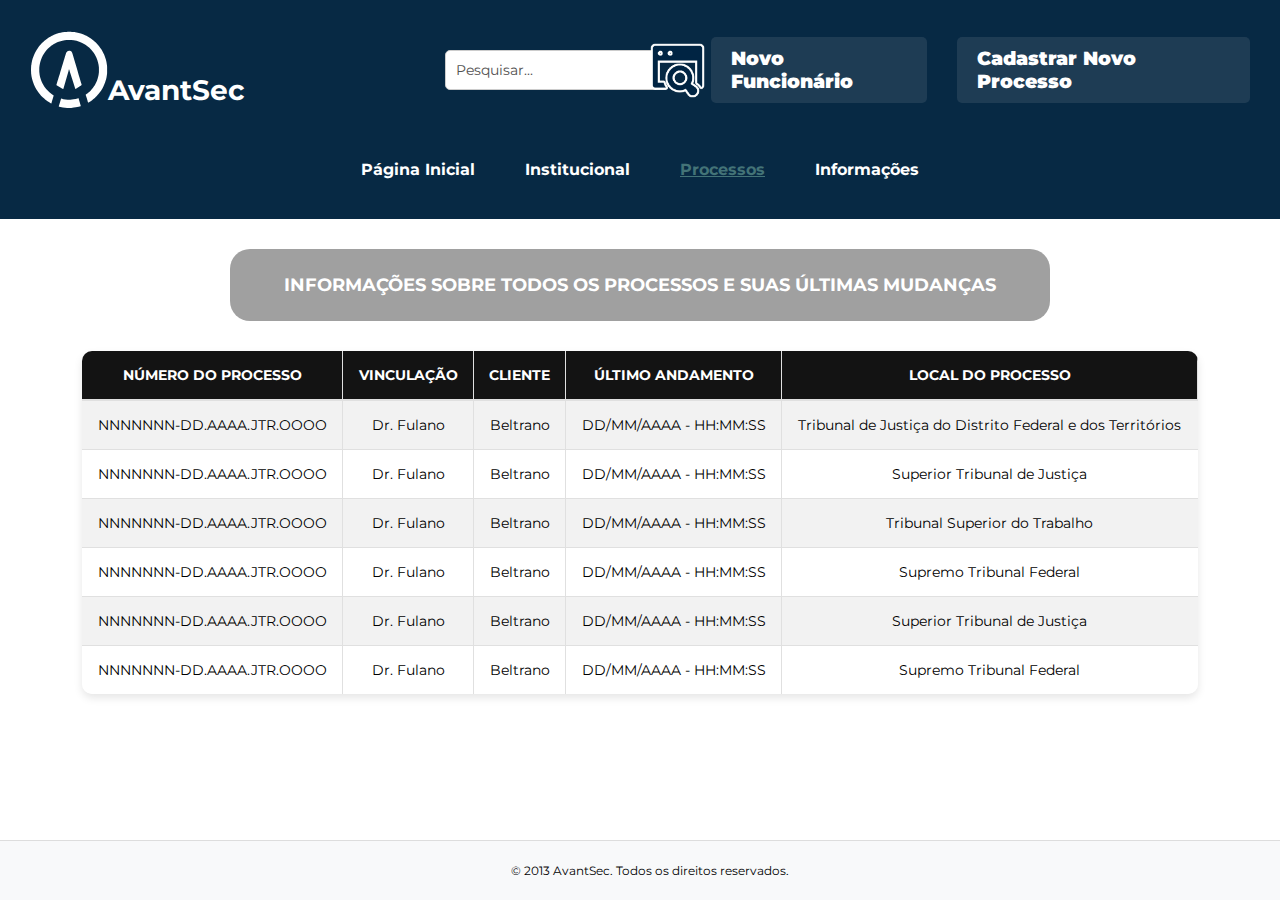
<file: site/processos.html>
<!DOCTYPE html>
<html lang="pt-BR">
<head>
    <meta charset="UTF-8">
    <meta name="viewport" content="width=device-width, initial-scale=1.0">
    <link rel="stylesheet" href="Css/processos.css">
    <link rel="icon" href="IMG/favicon.ico" type="image/x-icon">
    <title>Meus Processos</title>
</head>
<body>
    <header>
        <div class="head">
            <div class="logo-home">
                <a href="index.html" class="logo-home">
                    <?xml version="1.0" encoding="UTF-8"?>
                    <svg version="1.1" viewBox="0 0 1080 1080" width="80" height="80" xmlns="http://www.w3.org/2000/svg">
                        <path transform="translate(521,12)"
                            d="m0 0h26l21 1 5 1 39 2 7 1 6 2 18 3 31 7 28 8 38 14 20 9 19 9 39 22 22 15 14 10 12 9 14 12 11 9 17 16 19 19 9 11 9 10 11 14 14 19 14 20 12 20 12 22 16 34 11 29 12 36 8 32 5 34 3 20 1 14v82l-1 17-3 20-5 33-5 21-13 40-11 29-13 30-10 19-12 21-11 17-8 12-16 21-14 17-7 8-11 13-6 7-8 7-13 13-11 9-15 13-14 11-19 14-13 9-15 9-4 2-4-1-4-9-5-18-9-31-13-40-2-7 1-5 21-14 9-8 11-9 15-13 9-9 7-8 9-11h2l2-4 9-10 10-14 7-10 13-20 12-22 10-21 8-19 9-25 10-38 4-22 3-24 1-7v-65l-5-37-8-37-9-31-12-30-12-25-9-16-8-13-12-18-14-18-11-13-9-11-26-26-11-9-13-11-18-13-15-10-26-15-28-14-25-10-38-12-38-8-34-2-15-2h-31l-20 2-26 2-31 6-25 7-26 8-20 8-32 15-20 12-14 9-18 13-10 8-13 11-8 7-8 8-8 7-9 10-7 7-10 13-11 14-11 16-7 10-13 23-13 26-11 27-9 27-7 28-5 30-3 21-1 14v45l2 23 4 31 6 26 12 39 11 26 12 25 14 25 8 12 10 14 14 18 9 11 7 7 7 8 17 17 11 9 13 12 17 12 20 13 5 4-1 6-10 33-11 35-9 33-2 3-9-3-14-8-17-11-12-8-19-14-14-11-13-11-17-14-23-23-9-11-10-11-9-11-13-18-14-19-10-16-14-25-9-16-14-31-16-44-8-27-6-25-4-21-2-18-2-9-2-46v-21l2-50 3-12 2-18 8-39 9-31 11-30 8-19 11-24 13-25 10-17 14-22 13-18 13-17 10-11 9-11 15-16 13-13 8-7 13-12 10-8 18-14 14-10 18-12 28-16 9-5 16-8 19-9 27-11 17-6 4-2 9-2 10-3 24-6 25-5 12-2 7-2 37-2z"
                            fill="#FEFEFE" />
                        <path transform="translate(538,275)"
                            d="m0 0h13l10 3 11 8 6 8 5 10 9 30 10 34 9 29 29 99 15 52 18 63 11 35 17 58 8 26 3 11v6l-12 9-18 11-42 28-12 7h-2l-6-16-14-46-11-34-12-39-8-25-14-43-12-40-8-25-5-1-5 24-13 44-9 32-21 71-12 42-14 51-3 6-12-5-28-17-29-17-23-13-3-3 1-6 9-29 7-24 6-18 12-40 11-34 8-28 13-44 10-32 12-40 14-46 6-20 10-32 12-40 6-15 7-10 9-8 10-5z"
                            fill="#FEFEFE" />
                        <path transform="translate(668,929)"
                            d="m0 0 3 1 4 17 10 35 9 29 5 18 1 8-2 2-26 8-41 8-27 4-35 4h-56l-59-7-34-6-17-4-6-3 1-5 14-47 14-49 3-6 3-1 30 7 28 5 29 3h38l43-5 31-6z"
                            fill="#FEFEFE" />
                    </svg>
                    <h1><span>ﾠ</span>AvantSec</h1>
                </a>
            </div>
            <div class="search-container">
                <input type="text" placeholder="Pesquisar...">
                <button><img src="IMG/search-icon.png" alt="search-icon"></button>
            </div>
            <div class="login-container">
                <div class="login-advogado">
                    <a href="cad_funcionario.html" class="icone-processos" id="funcinario-button">
                        <strong><span>Novo Funcionário</span></strong>
                    </a>
                    <a href="cad_processo.html" class="icone-cadastrar">
                        <strong><span>Cadastrar Novo Processo</span></strong>
                    </a>
                </div>
            </div>
        </div>

        <nav>
            <a href="index.html">Página Inicial</a>
            <a href="institucional.html">Institucional</a>
            <a href="processos.html">Processos</a>
            <a href="informacoes.html">Informações</a>
        </nav>
        <script>
            // Obtém todos os links de navegação
            const links = document.querySelectorAll('nav a');
    
            // Itera sobre todos os links
            links.forEach(link => {
                // Se o href do link for igual ao caminho da URL atual
                if (window.location.href.includes(link.href)) {
                    link.classList.add('active'); // Adiciona a classe "active" ao link correspondente
                }
            });
        </script>
    </header>


    <div class="titulo-processos">
        <h2 class="titulo-informacao">Informações sobre todos os processos e suas últimas mudanças</h2>
    </div>


    <div class="processos-container">
        <table class="table">
            <tr class="table-row">
                <td class="table-col1">Número do Processo</td>
                <td class="table-col1">Vinculação</td>
                <td class="table-col1">Cliente</td>
                <td class="table-col1">Último Andamento</td>
                <td class="table-col1">Local do Processo</td>
            </tr>
            <tr class="table-row">
                <td class="table-col">NNNNNNN-DD.AAAA.JTR.OOOO</td>
                <td class="table-col">Dr. Fulano</td>
                <td class="table-col">Beltrano</td>
                <td class="table-col">DD/MM/AAAA - HH:MM:SS</td>
                <td class="table-col">Tribunal de Justiça do Distrito Federal e dos Territórios</td>
            </tr>
            <tr class="table-row">
                <td class="table-col">NNNNNNN-DD.AAAA.JTR.OOOO</td>
                <td class="table-col">Dr. Fulano</td>
                <td class="table-col">Beltrano</td>
                <td class="table-col">DD/MM/AAAA - HH:MM:SS</td>
                <td class="table-col">Superior Tribunal de Justiça</td>
            </tr>
            <tr class="table-row">
                <td class="table-col">NNNNNNN-DD.AAAA.JTR.OOOO</td>
                <td class="table-col">Dr. Fulano</td>
                <td class="table-col">Beltrano</td>
                <td class="table-col">DD/MM/AAAA - HH:MM:SS</td>
                <td class="table-col">Tribunal Superior do Trabalho</td>
            </tr>
            <tr class="table-row">
                <td class="table-col">NNNNNNN-DD.AAAA.JTR.OOOO</td>
                <td class="table-col">Dr. Fulano</td>
                <td class="table-col">Beltrano</td>
                <td class="table-col">DD/MM/AAAA - HH:MM:SS</td>
                <td class="table-col">Supremo Tribunal Federal</td>
            </tr>
            <tr class="table-row">
                <td class="table-col">NNNNNNN-DD.AAAA.JTR.OOOO</td>
                <td class="table-col">Dr. Fulano</td>
                <td class="table-col">Beltrano</td>
                <td class="table-col">DD/MM/AAAA - HH:MM:SS</td>
                <td class="table-col">Superior Tribunal de Justiça</td>
            </tr>
            <tr class="table-row">
                <td class="table-col">NNNNNNN-DD.AAAA.JTR.OOOO</td>
                <td class="table-col">Dr. Fulano</td>
                <td class="table-col">Beltrano</td>
                <td class="table-col">DD/MM/AAAA - HH:MM:SS</td>
                <td class="table-col">Supremo Tribunal Federal</td>
            </tr>
        </table>
    </div>
    <footer style="background-color: #f8f9fa; text-align: center; padding: 10px; font-size: 12px; position: fixed; bottom: 0; width: 100%; border-top: 1px solid #ddd;">
        <p>© 2013 AvantSec. Todos os direitos reservados.</p>
    </footer>
</body>
</html>
</file>
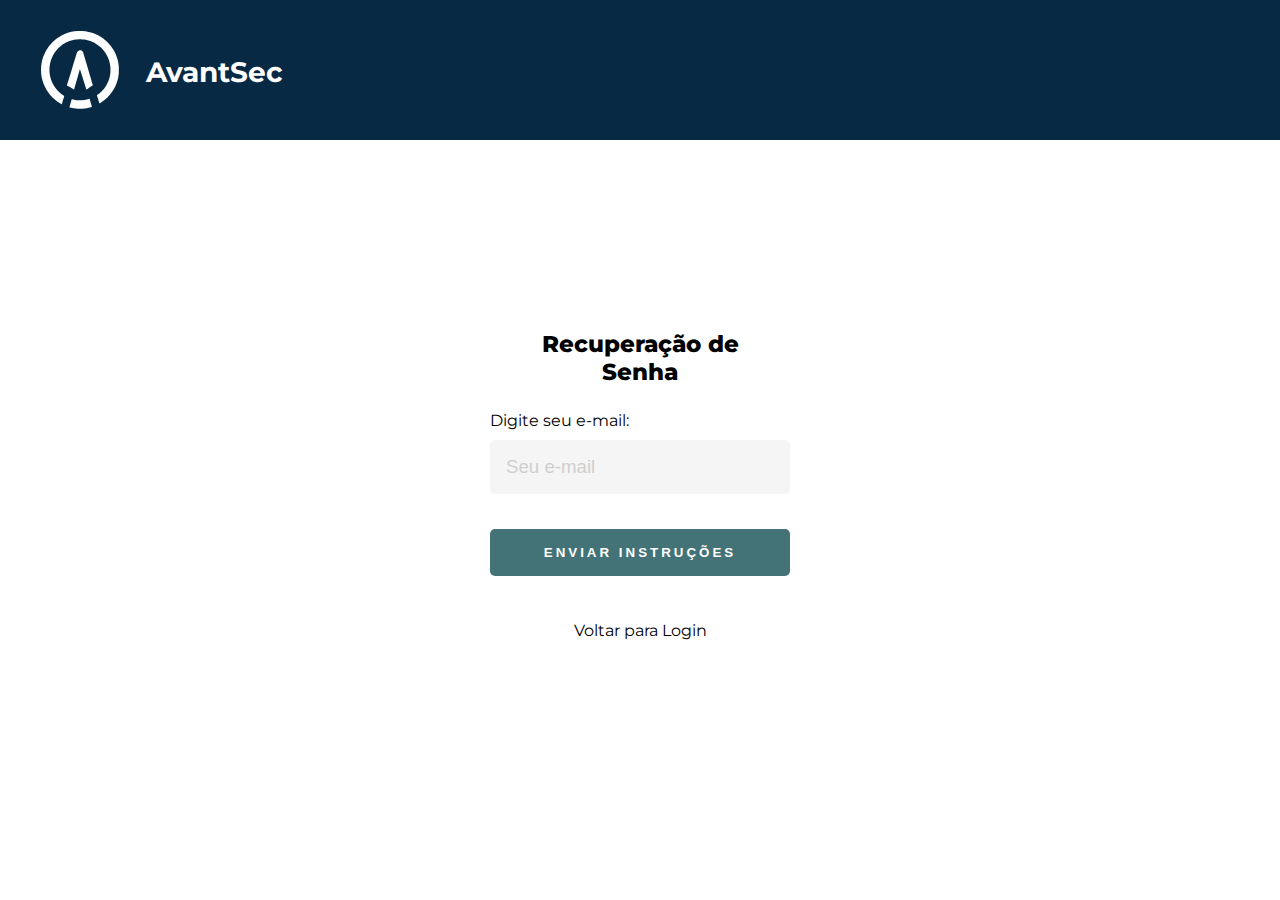
<file: site/recuperarsenha.html>
<!DOCTYPE html>
<html lang="pt-BR">
<head>
    <meta charset="UTF-8">
    <meta name="viewport" content="width=device-width, initial-scale=1.0">
    <link rel="stylesheet" href="Css/Login.css">
    <link rel="icon" href="IMG/favicon.ico" type="image/x-icon">
    <title>Esqueceu sua Senha</title>
</head>
<body>
    <header>
        <div class="head">
            <div class="logo-home">
                <a href="index.html" class="logo-home">
            <?xml version="1.0" encoding="UTF-8"?>
<svg version="1.1" viewBox="0 0 1080 1080" width="80" height="80" xmlns="http://www.w3.org/2000/svg">
<path transform="translate(521,12)" d="m0 0h26l21 1 5 1 39 2 7 1 6 2 18 3 31 7 28 8 38 14 20 9 19 9 39 22 22 15 14 10 12 9 14 12 11 9 17 16 19 19 9 11 9 10 11 14 14 19 14 20 12 20 12 22 16 34 11 29 12 36 8 32 5 34 3 20 1 14v82l-1 17-3 20-5 33-5 21-13 40-11 29-13 30-10 19-12 21-11 17-8 12-16 21-14 17-7 8-11 13-6 7-8 7-13 13-11 9-15 13-14 11-19 14-13 9-15 9-4 2-4-1-4-9-5-18-9-31-13-40-2-7 1-5 21-14 9-8 11-9 15-13 9-9 7-8 9-11h2l2-4 9-10 10-14 7-10 13-20 12-22 10-21 8-19 9-25 10-38 4-22 3-24 1-7v-65l-5-37-8-37-9-31-12-30-12-25-9-16-8-13-12-18-14-18-11-13-9-11-26-26-11-9-13-11-18-13-15-10-26-15-28-14-25-10-38-12-38-8-34-2-15-2h-31l-20 2-26 2-31 6-25 7-26 8-20 8-32 15-20 12-14 9-18 13-10 8-13 11-8 7-8 8-8 7-9 10-7 7-10 13-11 14-11 16-7 10-13 23-13 26-11 27-9 27-7 28-5 30-3 21-1 14v45l2 23 4 31 6 26 12 39 11 26 12 25 14 25 8 12 10 14 14 18 9 11 7 7 7 8 17 17 11 9 13 12 17 12 20 13 5 4-1 6-10 33-11 35-9 33-2 3-9-3-14-8-17-11-12-8-19-14-14-11-13-11-17-14-23-23-9-11-10-11-9-11-13-18-14-19-10-16-14-25-9-16-14-31-16-44-8-27-6-25-4-21-2-18-2-9-2-46v-21l2-50 3-12 2-18 8-39 9-31 11-30 8-19 11-24 13-25 10-17 14-22 13-18 13-17 10-11 9-11 15-16 13-13 8-7 13-12 10-8 18-14 14-10 18-12 28-16 9-5 16-8 19-9 27-11 17-6 4-2 9-2 10-3 24-6 25-5 12-2 7-2 37-2z" fill="#FEFEFE"/>
<path transform="translate(538,275)" d="m0 0h13l10 3 11 8 6 8 5 10 9 30 10 34 9 29 29 99 15 52 18 63 11 35 17 58 8 26 3 11v6l-12 9-18 11-42 28-12 7h-2l-6-16-14-46-11-34-12-39-8-25-14-43-12-40-8-25-5-1-5 24-13 44-9 32-21 71-12 42-14 51-3 6-12-5-28-17-29-17-23-13-3-3 1-6 9-29 7-24 6-18 12-40 11-34 8-28 13-44 10-32 12-40 14-46 6-20 10-32 12-40 6-15 7-10 9-8 10-5z" fill="#FEFEFE"/>
<path transform="translate(668,929)" d="m0 0 3 1 4 17 10 35 9 29 5 18 1 8-2 2-26 8-41 8-27 4-35 4h-56l-59-7-34-6-17-4-6-3 1-5 14-47 14-49 3-6 3-1 30 7 28 5 29 3h38l43-5 31-6z" fill="#FEFEFE"/>
</svg>
          <h1><span>ﾠ</span>AvantSec</h1>
        </a>
        </div>
</header>
    <main>
        <div class="main-login">
            <div class="meio-login">
                <div class="card-login login-background">
                    <h1>Recuperação de Senha</h1>
                    <div class="textfield">
                        <label for="email">Digite seu e-mail:</label>
                        <input type="email" name="email" placeholder="Seu e-mail" required>
                    </div>
                    <button class="btn-login">Enviar Instruções</button>
                    <div class="links">
                        <a href="login.html" class="link-voltar">Voltar para Login</a>
                    </div>
                </div>
            </div>
        </div>
    </main>
</body>
</html>
</file>
<file: site/Css/logado.css>
/* Importando a fonte Montserrat do Google Fonts */
@import url('https://fonts.googleapis.com/css2?family=Montserrat:ital,wght@0,100..900;1,100..900&display=swap');

/* Resetando a margem padrão do corpo e definindo a fonte padrão */
body {
    margin: 0;
    font-family: 'Montserrat', sans-serif ;
}

/* --- SEÇÃO DO CABEÇALHO --- */

/* Cabeçalho geral */
header {
    display: flex;
    flex-direction: column; /* Conteúdo em coluna */
    align-items: center;
    background-color: #072944; /* Fundo preto */
    padding: 30px; /* Espaçamento interno */
}

/* Div principal do cabeçalho, centraliza o conteúdo e ajusta o espaçamento */
.head {
    display: flex;
    align-items: center;
    justify-content: space-between;
    width: 100%; /* Largura total */
    max-width: 1600px;
}

/* Estilos do título/logo */
.head > h1 {
    color: #ffffff;
    font-weight: 800;
    margin: 0;
    font-size: 17pt;
}

.logo-home {
    display: flex;
    align-items: center; /* Alinha verticalmente a logo e o texto */
    justify-content: flex-start; /* Alinha o conteúdo à esquerda */
    text-decoration: none;
}

/* Estilo do título da logo */
.logo-home h1 {
    color: white; /* Cor do texto branco */
    font-size: 28px; /* Tamanho da fonte do título */
    font-weight: 700; /* Peso da fonte */
    margin: 0; /* Remove a margem padrão */
}

/* Container da barra de pesquisa: centralização horizontal */
.search-container {
    margin-left: 280px;
    display: flex;
    align-items: center;
    justify-content: center;
    flex-grow: 1; /* Expande para preencher o espaço restante */
}

/* Estilos do campo de pesquisa */
.search-container input {
    font-family: 'Montserrat';
    max-width: 500px; /* Largura máxima */
    width: 100%; /* Largura total do container pai */
    padding: 10px; /* Espaço interno */
    border: 1px solid #ccc; /* Borda cinza */
    border-radius: 5px 5px 5px 5px; /* Arredondamento nas bordas esquerdas */
    font-size: 14px; /* Tamanho da fonte */
    outline-color: #072944; /* Cor do contorno ao focar */
}

/* Estilos do botão de pesquisa */
.search-container button {
    background-color: transparent; /* Fundo transparente */
    border: none; /* Sem borda */
    border-radius: 5px 5px 5px 5px;
    display: flex;
    align-items: center;
    justify-content: center;
    cursor: pointer; /* Cursor de clique */
}

/* Tamanho do ícone no botão de pesquisa */
.search-container button img {
    width: 55px;
    height: 55px;
    margin-left: -15px;
}

/* Placeholder da barra de pesquisa*/
.search-container > input::placeholder {
    color: rgb(82, 81, 81);
}

/* Contêiner principal para o ícone e os links */
.login-container {
    display: flex;
    align-items: center;
}

/* Contêiner para os links */
.login-buttons {
    display: flex;
    flex-direction: column; /* Alinha os links em coluna */
}

/* Estilo dos links */
.icone-button {
    text-decoration: none;
    color: #ffffff;
    font-size: 14pt;
    display: flex;
    align-items: center;
}

/* Estilos gerais da barra de navegação */
nav {
    display: flex;
    justify-content: center;
    width: 100%;
    margin-top: 40px;
    gap: 20px;
    padding: 10px 0;
}

/* Links na barra de navegação */
nav a {
    margin: 0 15px;
    color: #ffffff;
    text-decoration: none;
    font-weight: bold;
}

/* Efeito hover nos links */
nav a:hover {
    text-decoration: wavy;
    color: #437377;
}

nav a.active {
    color: #437377; /* Cor para o link ativo */
    text-decoration: underline; /* Pode usar underline ou outro estilo */
}

/* --- SEÇÃO PRINCIPAL --- */

/* Padding geral para o conteúdo principal */
main {
    padding: 20px;
}

/* Margem inferior e tamanho de fonte dos títulos */
h2 {
    margin-bottom: 20px;
    font-size: 20px;
}

.login-advogado {
    display: flex;
    flex-direction: row; /* Alinha os links em linha */
    gap: 30px;
    margin-left: auto;
    justify-content: flex-end;
}

.icone-processos,
.icone-cadastrar {
    justify-content: center;
    text-decoration: none;
    color: #fff;
    font-size: 14pt;
    display: flex;
    align-items: center;
    border: gray;
    border-radius: 20px;
    padding: 20px;
}

.login-advogado a {
    text-decoration: none; /* remove o sublinhado dos links */
    background-color: #dcdcdc1c; /* fundo dos botões */
    padding: 10px 20px; /* espaçamento interno dos botões */
    border-radius: 5px; /* cantos arredondados */
    font-weight: bold;
}

.titulo-processos {
    margin: 30px auto;
    padding: 10px;
    display: flex;
    align-items: center;
    justify-content: center;
    width: 100%;
    max-width: 800px;
    background-color: rgba(128, 128, 128, 0.747);
    border-radius: 20px;
    text-align: center;
}

.titulo-informacao {
    font-size: 21px;
    color: white;
    font-weight: bold;
}


.card-deck {
    display: flex;
    flex-wrap: wrap;
    justify-content: center;
    gap: 120px;
    margin-top: 30px;
    padding: 20px;
}

.card {
    flex: 1 1 300px;
    max-width: 800px;
}

.paragrafo-card {
    font-weight: bold;
}

.card-header {
    text-align: center;
    font-size: 16px;
    padding: 10px;
    font-weight: 650;
}

.border-secondary{
    background-color: gray;
}

.button-container {
    display: flex;
    justify-content: center;
    margin-top: 10px; /* Espaço entre o card e o botão */
}

.botoes-interativos {
    padding: 10px 20px;
    font-size: 16px;
    cursor: pointer;
    background-color: rgba(128, 128, 128, 0.747);
    color: white;
    border: none;
    border-radius: 5px;
}

.botoes-interativos:hover {
    background-color: #0056b3;
} 
/* --- SEÇÃO INSTITUCIONAL --- */

/* Seção institucional geral */
.institucional-section {
    margin-bottom: 30px; /* Espaçamento inferior entre seções */
    padding: 20px; /* Espaçamento interno */
    border-radius: 8px; /* Cantos arredondados */
    background-color: #f8f9fa; /* Fundo suave */
    box-shadow: 0 4px 8px rgba(0, 0, 0, 0.1); /* Sombra leve */
}

/* Títulos principais */
.institucional-section h2 {
    color: #072944; /* Azul escuro */
    font-size: 24px; /* Tamanho grande */
    font-weight: 800; /* Negrito */
    margin-bottom: 15px; /* Espaçamento inferior */
    border-bottom: 2px solid #437377; /* Linha decorativa */
    padding-bottom: 5px; /* Espaço entre texto e linha */
}

/* Subtítulos menores */
.institucional-section h3 {
    color: #437377; /* Azul médio */
    font-size: 20px; /* Tamanho médio */
    font-weight: bold;
    margin-bottom: 10px;
}

/* Parágrafos */
.institucional-section p {
    color: #333; /* Texto cinza escuro */
    font-size: 16px;
    line-height: 1.6; /* Melhor legibilidade */
    margin-bottom: 15px;
}

/* Listas de valores */
.institucional-section ul {
    margin-left: 20px; /* Recuo para alinhamento */
    list-style-type: disc; /* Estilo padrão de lista */
}

.institucional-section ul li {
    color: #072944; /* Azul escuro */
    font-size: 16px;
    margin-bottom: 8px;
}

/* Destaques */
.institucional-section strong {
    color: #072944; /* Azul escuro para ênfase */
    font-weight: bold;
}

/* Contato especial */
.institucional-contact {
    background-color: #072944; /* Fundo azul escuro */
    color: #ffffff; /* Texto branco */
    text-align: center; /* Centraliza tudo */
    padding: 30px;
    border-radius: 10px; /* Bordas arredondadas */
    box-shadow: 0 4px 12px rgba(0, 0, 0, 0.2); /* Sombra forte */
}

.institucional-contact h2 {
    color: #ffffff;
}

.institucional-contact p {
    color: #f8f9fa;
}

.institucional-contact p a {
    color: #ffcc00; /* Links amarelos para destaque */
    text-decoration: none;
}

.institucional-contact p a:hover {
    text-decoration: underline;
}
</file>
<file: site/Css/CadastroFuncionario.css>
@import url('https://fonts.googleapis.com/css2?family=Montserrat:ital,wght@0,100..900;1,100..900&display=swap');

/* Resetando a margem padrão do corpo e definindo a fonte padrão */
body {
    margin: 0;
    font-family: 'Montserrat', sans-serif;
    
}
/* --- SEÇÃO DO CABEÇALHO --- */

/* Cabeçalho geral */
header {
    display: flex;
    flex-direction: column; /* Conteúdo em coluna */
    align-items: center;
    background-color: #072944; /* Fundo preto */
    padding: 30px; /* Espaçamento interno */
}

/* Div principal do cabeçalho, centraliza o conteúdo e ajusta o espaçamento */
.head {
    display: flex;
    align-items: center;
    justify-content: space-between;
    width: 100%; /* Largura total */
    max-width: 1200px; /* Largura máxima */
}

/* Estilos do título/logo */
.head > h1 {
    color: #ffffff;
    font-weight: 800;
    margin: 0;
    font-size: 17pt;
}
.logo-home {
    display: flex;
    align-items: center; /* Alinha verticalmente a logo e o texto */
    justify-content: flex-start; /* Alinha o conteúdo à esquerda */
    text-decoration: none;
}

/* Estilo do título da logo */
.logo-home h1 {
    color: white; /* Cor do texto branco */
    font-size: 28px; /* Tamanho da fonte do título */
    font-weight: 700; /* Peso da fonte */
    margin: 0; /* Remove a margem padrão */
}


/* Contêiner principal para o ícone e os links */
.login-container {
    display: flex;
    align-items: center;
}

/* Estilo do ícone de usuário */
.usuario-icon {
    width: 34px;
    height: 34px;
    margin-right: 10px; /* Espaçamento entre o ícone e os links */
}

/* Contêiner para os links */
.login-buttons {
    display: flex;
    flex-direction: column; /* Alinha os links em coluna */
}

/* Estilo dos links */
.icone-button {
    text-decoration: none;
    color: #ffffff;
    font-size: 14pt;
    display: flex;
    align-items: center;
}

/* Ajuste para o botão "CADASTRE-SE" */
.registro-link {
    margin-top: 5px; /* Espaçamento entre "ENTRE OU" e "CADASTRE-SE" */
}


/* Container principal */
.CadFun-container {
    max-width: 900px; /* Aumenta a largura para suportar duas colunas */
    margin: 0 auto; /* Centraliza horizontalmente */
    margin-top: 20px;
    padding: 20px;
    background-color: #f9f9f9; /* Fundo claro */
    border-radius: 10px; /* Bordas arredondadas */
    box-shadow: 0 4px 10px rgba(0, 0, 0, 0.1); /* Sombra suave */
    font-family: 'Montserrat', sans-serif;
}

/* Título do formulário */
.CadFun-container h1 {
    font-size: 24px;
    font-weight: bold;
    color: #333;
    text-align: center;
    margin-bottom: 20px;
}

/* Estilização geral do formulário */
#form-cadastro {
    display: grid;
    grid-template-columns: repeat(2, 1fr); /* Duas colunas com largura igual */
    gap: 20px; /* Espaçamento entre os campos */
}

/* Grupo do formulário */
.form-group {
    display: flex;
    flex-direction: column;
}

/* Campos de largura total */
.form-group.full-width {
    grid-column: span 2; /* Ocupa as duas colunas */
}

/* Rótulos */
.form-group label {
    font-size: 14px;
    font-weight: 600;
    color: #555;
    margin-bottom: 5px;
}

/* Inputs e selects */
.form-group input,
.form-group select {
    padding: 10px;
    font-size: 14px;
    color: #333;
    border: 1px solid #ccc; /* Borda cinza clara */
    border-radius: 5px; /* Bordas arredondadas */
    outline: none;
    transition: border-color 0.3s ease;
}

/* Efeito ao focar */
.form-group input:focus,
.form-group select:focus {
    border-color: #007bff; /* Cor de destaque ao focar */
    box-shadow: 0 0 5px rgba(0, 123, 255, 0.5); /* Realce */
}

/* Botão de envio */
button[type="submit"] {
    grid-column: span 2; /* Botão ocupa as duas colunas */
    padding: 12px;
    background-color: #427176;
    color: #fff;
    font-size: 16px;
    font-weight: bold;
    border: none;
    border-radius: 5px;
    cursor: pointer;
    transition: background-color 0.3s ease;
}

/* Efeito ao passar o mouse no botão */
button[type="submit"]:hover {
    background-color: #0056b3; /* Azul mais escuro */
}

/* Responsividade */
@media (max-width: 768px) {
    #form-cadastro {
        grid-template-columns: 1fr; /* Alinha os campos em uma única coluna */
    }

    .form-group.full-width {
        grid-column: span 1; /* Garante que ocupe uma única coluna em telas menores */
    }
}
</file>
<file: site/Css/CadastroProcessos.css>
@import url('https://fonts.googleapis.com/css2?family=Montserrat:ital,wght@0,100..900;1,100..900&display=swap');

/* Resetando a margem padrão do corpo e definindo a fonte padrão */
body {
    margin: 0;
    font-family: 'Montserrat', sans-serif !important;
}

/* --- SEÇÃO DO CABEÇALHO --- */

/* Cabeçalho geral */
header {
    display: flex;
    flex-direction: column; /* Conteúdo em coluna */
    align-items: center;
    background-color: #072944; /* Fundo preto */
    padding: 30px; /* Espaçamento interno */
}

/* Div principal do cabeçalho, centraliza o conteúdo e ajusta o espaçamento */
.head {
    display: flex;
    align-items: center;
    justify-content: space-between;
    width: 100%; /* Largura total */
    max-width: 1600px;
}

/* Estilos do título/logo */
.head > h1 {
    color: #ffffff;
    font-weight: 800;
    margin: 0;
    font-size: 17pt;
}

.logo-home {
    display: flex;
    align-items: center; /* Alinha verticalmente a logo e o texto */
    justify-content: flex-start; /* Alinha o conteúdo à esquerda */
    text-decoration: none;
}

/* Estilo do título da logo */
.logo-home h1 {
    color: white; /* Cor do texto branco */
    font-size: 28px; /* Tamanho da fonte do título */
    font-weight: 700; /* Peso da fonte */
    margin: 0; /* Remove a margem padrão */
}

/* Container da barra de pesquisa: centralização horizontal */
.search-container {
    margin-left: 177px;
    display: flex;
    align-items: center;
    justify-content: center;
    flex-grow: 1; /* Expande para preencher o espaço restante */
}

/* Estilos do campo de pesquisa */
.search-container input {
    font-family: 'Montserrat';
    max-width: 500px; /* Largura máxima */
    width: 100%; /* Largura total do container pai */
    padding: 10px; /* Espaço interno */
    border: 1px solid #ccc; /* Borda cinza */
    border-radius: 5px 5px 5px 5px; /* Arredondamento nas bordas esquerdas */
    font-size: 14px; /* Tamanho da fonte */
    outline-color: #072944; /* Cor do contorno ao focar */
}

/* Estilos do botão de pesquisa */
.search-container button {
    background-color: transparent; /* Fundo transparente */
    border: none; /* Sem borda */
    border-radius: 5px 5px 5px 5px;
    display: flex;
    align-items: center;
    justify-content: center;
    cursor: pointer; /* Cursor de clique */
}

/* Tamanho do ícone no botão de pesquisa */
.search-container button img {
    width: 55px;
    height: 55px;
    margin-left: -15px;
}

/* Placeholder da barra de pesquisa*/
.search-container > input::placeholder {
    color: rgb(82, 81, 81);
}

/* Contêiner principal para o ícone e os links */
.login-container {
    display: flex;
    align-items: center;
}

/* Contêiner para os links */
.login-buttons {
    display: flex;
    flex-direction: column; /* Alinha os links em coluna */
}

/* Estilo dos links */
.icone-button {
    text-decoration: none;
    color: #ffffff;
    font-size: 14pt;
    display: flex;
    align-items: center;
}

/* Estilos gerais da barra de navegação */
nav {
    display: flex;
    justify-content: center;
    width: 100%;
    margin-top: 40px;
    gap: 20px;
    padding: 10px 0;
}

/* Links na barra de navegação */
nav a {
    margin: 0 15px;
    color: #ffffff;
    text-decoration: none;
    font-weight: bold;
}

/* Efeito hover nos links */
nav a:hover {
    text-decoration: wavy;
    color: #437377;
}

nav a.active {
    color: #437377; /* Cor para o link ativo */
    text-decoration: underline; /* Pode usar underline ou outro estilo */
}

.titulo-processos {
    color: white;
    margin: 30px auto;
    padding: 10px;
    align-items: center;
    width: 800px;
    background-color: rgba(128, 128, 128, 0.747);
    border-radius: 20px;
    text-align: center;
    font-size: 12px;
    justify-items: center;
    text-transform: uppercase;
}

.login-advogado {
    display: flex;
    flex-direction: row; /* Alinha os links em linha */
    gap: 30px;
    margin-left: auto;
    justify-content: flex-end;
}

.icone-processos,
.icone-cadastrar {
    justify-content: center;
    text-decoration: none;
    color: #fff;
    font-size: 14pt;
    display: flex;
    align-items: center;
    border: gray;
    border-radius: 20px;
    padding: 20px;
}

.login-advogado a {
    text-decoration: none; 
    background-color: #dcdcdc1c;
    padding: 10px 20px;
    border-radius: 5px;
    font-weight: bold;
}

.processos-container {
    display: flex;
    justify-content: center;
    margin: 20px;
}

.Cad-Processos {
    justify-items: center;
    background-color: #d3d3d3; /* Cor cinza clara */
    padding: 30px;
    border-radius: 15px; /* Bordas arredondadas */
    box-shadow: 0 4px 10px rgba(0, 0, 0, 0.2); /* Sombra para destaque */
}

.cad-container {
    margin: 0;
    padding: 0;
    display: flex;
    justify-content: center;
    align-items: center;
    min-height: 100vh;
}

form {
    background-color: #fff;
    padding: 20px;
    border-radius: 10px;
    box-shadow: 0 4px 8px rgba(0, 0, 0, 0.2);
    max-width: 900px;
    width: 100%;
}

form h1 {
    text-align: center;
    color: #333333;
    margin-bottom: 20px;
}

form label {
    display: block;
    font-weight: bold;
    margin-bottom: 5px;
    color: #555555;
}

form input[type="text"],
form input[type="number"],
form input[type="date"],
form input[type="file"],
form button {
    width: 100%;
    padding: 10px;
    margin-bottom: 15px;
    border: 1px solid #cccccc;
    border-radius: 5px;
    box-sizing: border-box;
}

form .form-grid {
    display: grid;
    grid-template-columns: repeat(3, 1fr);
    gap: 20px;
}

form button {
    background-color: gray;
    color: white;
    border: none;
    cursor: pointer;
    text-align: center;
}

form button:hover {
    background-color: rgba(0, 0, 255, 0.877);
}
</file>
<file: site/Css/Login.css>
@import url('https://fonts.googleapis.com/css2?family=Montserrat:ital,wght@0,100..900;1,100..900&display=swap');

/* Resetando a margem padrão do corpo e definindo a fonte padrão */
body {
    margin: 0;
    font-family: 'Montserrat', sans-serif;
    
}
/* --- SEÇÃO DE LOGIN --- */

/* Definindo o tamanho da área de login como 100% da largura e altura da tela */
.main-login {
    width: 100%;
    height: 100%;
    display: flex;
    justify-content: center;
    align-items: center;
}

/* Definindo uma área intermediária de login, centralizando o conteúdo vertical e horizontalmente */
.meio-login {
    width: 50vw;
    height: 75vh;
    display: flex;
    justify-content: center;
    align-items: center;
    flex-direction: column; /* Alinhamento em coluna */
}

/* Card de login com largura fixa, centralizando o conteúdo em coluna e com espaçamento interno */
.card-login {
    width: 300px;
    display: flex;
    justify-content: center;
    align-items: center;
    flex-direction: column; /* Conteúdo em coluna */
    padding: 60px 75px; /* Espaçamento interno */
}

/* Estilo de fundo para o card de login
.login-background {
    background-color: #072944;
    border-radius: 5px;
}*/

/* Estilo do título do card de login */
.card-login > h1 {
    color: #000000;
    font-weight: 800;
    margin: 0px;
    padding: 15px;
    text-align: center;
    font-size: 17pt;
}

/* Container para cada campo de texto (input) do formulário */
.textfield {
    display: flex;
    flex-direction: column; /* Alinha o label e input em coluna */
    align-items: flex-start; /* Alinhamento dos itens à esquerda */
    justify-content: center;
    margin: 10px 0px; /* Margem vertical para espaçamento entre campos */
    width: 100%; /* 100% da largura do container pai */
}

/* Estilos dos inputs */
.textfield > input {
    width: 100%; /* Largura total do container pai */
    max-width: 350px; /* Largura máxima para o input */
    border: none; /* Sem borda padrão */
    border-radius: 5px; /* Borda arredondada */
    padding: 16px; /* Espaçamento interno */
    background: #f5f5f5; /* Cor de fundo branco */
    color: #000000; /* Cor do texto */
    font-size: 14pt; /* Tamanho da fonte */
    outline: none; /* Remove o contorno ao clicar */
    box-sizing: border-box; /* Inclui o padding na largura total */
}

/* Estilos do label dos inputs */
.textfield > label {
    color: #000000;
    margin-bottom: 10px; /* Espaço entre o label e o input */
}

/* Cor do placeholder dos inputs */
.textfield > input::placeholder {
    color: rgb(207, 207, 207);
}

/* Botão de login */
.btn-login {
    width: 100%; /* Largura total do container pai */
    max-width: 350px; /* Largura máxima */
    padding: 16px 0px; /* Espaço interno */
    margin: 25px 0; /* Margem vertical */
    border: none; /* Sem borda padrão */
    border-radius: 5px; /* Bordas arredondadas */
    outline: none; /* Sem contorno ao clicar */
    text-transform: uppercase; /* Caixa alta */
    font-weight: 800; /* Negrito */
    letter-spacing: 3px; /* Espaçamento entre letras */
    color: #ffffff; /* Cor do texto branco */
    background: #437377;
    cursor: pointer; /* Cursor de clique */
}

/* Links para recuperação de senha ou cadastro */
.links {
    margin-top: 20px;
    text-align: center; 
}

/* Estilo dos links */
.links a {
    color: #000000;
    text-decoration: none; /* Remove o sublinhado padrão */
    font-size: 12pt;
}

/* Estilo ao passar o mouse sobre os links */
.links a:hover {
    text-decoration: wavy;
    color: #437377;
}


/* --- SEÇÃO DO CABEÇALHO --- */

/* Cabeçalho geral */
header {
    display: flex;
    flex-direction: column; /* Conteúdo em coluna */
    align-items: center;
    background-color: #072944; /* Fundo preto */
    padding: 30px; /* Espaçamento interno */
}

/* Div principal do cabeçalho, centraliza o conteúdo e ajusta o espaçamento */
.head {
    display: flex;
    align-items: center;
    justify-content: space-between;
    width: 100%; /* Largura total */
    max-width: 1200px; /* Largura máxima */
}

/* Estilos do título/logo */
.head > h1 {
    color: #ffffff;
    font-weight: 800;
    margin: 0;
    font-size: 17pt;
}
.logo-home {
    display: flex;
    align-items: center; /* Alinha verticalmente a logo e o texto */
    justify-content: flex-start; /* Alinha o conteúdo à esquerda */
    text-decoration: none;
}

/* Estilo do título da logo */
.logo-home h1 {
    color: white; /* Cor do texto branco */
    font-size: 28px; /* Tamanho da fonte do título */
    font-weight: 700; /* Peso da fonte */
    margin: 0; /* Remove a margem padrão */
}

/* Contêiner principal para o ícone e os links */
.login-container {
    display: flex;
    align-items: center;
}

/* Estilo do ícone de usuário */
.usuario-icon {
    width: 34px;
    height: 34px;
    margin-right: 10px; /* Espaçamento entre o ícone e os links */
}

/* Contêiner para os links */
.login-buttons {
    display: flex;
    flex-direction: column; /* Alinha os links em coluna */
}

/* Estilo dos links */
.icone-button {
    text-decoration: none;
    color: #ffffff;
    font-size: 14pt;
    display: flex;
    align-items: center;
}

/* Ajuste para o botão "CADASTRE-SE" */
.registro-link {
    margin-top: 5px; /* Espaçamento entre "ENTRE OU" e "CADASTRE-SE" */
}
</file>
<file: site/Css/processos.css>
@import url('https://fonts.googleapis.com/css2?family=Montserrat:ital,wght@0,100..900;1,100..900&display=swap');

/* Resetando a margem padrão do corpo e definindo a fonte padrão */
body {
    margin: 0;
    font-family: 'Montserrat', sans-serif !important;
}

/* --- SEÇÃO DO CABEÇALHO --- */

/* Cabeçalho geral */
header {
    display: flex;
    flex-direction: column; /* Conteúdo em coluna */
    align-items: center;
    background-color: #072944; /* Fundo preto */
    padding: 30px; /* Espaçamento interno */
}

/* Div principal do cabeçalho, centraliza o conteúdo e ajusta o espaçamento */
.head {
    display: flex;
    align-items: center;
    justify-content: space-between;
    width: 100%; /* Largura total */
    max-width: 1600px;
}

/* Estilos do título/logo */
.head > h1 {
    color: #ffffff;
    font-weight: 800;
    margin: 0;
    font-size: 17pt;
}

.logo-home {
    display: flex;
    align-items: center; /* Alinha verticalmente a logo e o texto */
    justify-content: flex-start; /* Alinha o conteúdo à esquerda */
    text-decoration: none;
}

/* Estilo do título da logo */
.logo-home h1 {
    color: white; /* Cor do texto branco */
    font-size: 28px; /* Tamanho da fonte do título */
    font-weight: 700; /* Peso da fonte */
    margin: 0; /* Remove a margem padrão */
}

/* Container da barra de pesquisa: centralização horizontal */
.search-container {
    margin-left: 177px;
    display: flex;
    align-items: center;
    justify-content: center;
    flex-grow: 1; /* Expande para preencher o espaço restante */
}

/* Estilos do campo de pesquisa */
.search-container input {
    font-family: 'Montserrat';
    max-width: 500px; /* Largura máxima */
    width: 100%; /* Largura total do container pai */
    padding: 10px; /* Espaço interno */
    border: 1px solid #ccc; /* Borda cinza */
    border-radius: 5px 5px 5px 5px; /* Arredondamento nas bordas esquerdas */
    font-size: 14px; /* Tamanho da fonte */
    outline-color: #072944; /* Cor do contorno ao focar */
}

/* Estilos do botão de pesquisa */
.search-container button {
    background-color: transparent; /* Fundo transparente */
    border: none; /* Sem borda */
    border-radius: 5px 5px 5px 5px;
    display: flex;
    align-items: center;
    justify-content: center;
    cursor: pointer; /* Cursor de clique */
}

/* Tamanho do ícone no botão de pesquisa */
.search-container button img {
    width: 55px;
    height: 55px;
    margin-left: -15px;
}

/* Placeholder da barra de pesquisa*/
.search-container > input::placeholder {
    color: rgb(82, 81, 81);
}

/* Contêiner principal para o ícone e os links */
.login-container {
    display: flex;
    align-items: center;
}

/* Contêiner para os links */
.login-buttons {
    display: flex;
    flex-direction: column; /* Alinha os links em coluna */
}

/* Estilo dos links */
.icone-button {
    text-decoration: none;
    color: #ffffff;
    font-size: 14pt;
    display: flex;
    align-items: center;
}

/* Estilos gerais da barra de navegação */
nav {
    display: flex;
    justify-content: center;
    width: 100%;
    margin-top: 40px;
    gap: 20px;
    padding: 10px 0;
}

/* Links na barra de navegação */
nav a {
    margin: 0 15px;
    color: #ffffff;
    text-decoration: none;
    font-weight: bold;
}

/* Efeito hover nos links */
nav a:hover {
    text-decoration: wavy;
    color: #437377;
}

nav a.active {
    color: #437377; /* Cor para o link ativo */
    text-decoration: underline; /* Pode usar underline ou outro estilo */
}

.titulo-processos {
    color: white;
    margin: 30px auto;
    padding: 10px;
    align-items: center;
    width: 800px;
    background-color: rgba(128, 128, 128, 0.747);
    border-radius: 20px;
    text-align: center;
    font-size: 12px;
    justify-items: center;
    text-transform: uppercase;
}

.login-advogado {
    display: flex;
    flex-direction: row; /* Alinha os links em linha */
    gap: 30px;
    margin-left: auto;
    justify-content: flex-end;
}

.icone-processos,
.icone-cadastrar {
    justify-content: center;
    text-decoration: none;
    color: #fff;
    font-size: 14pt;
    display: flex;
    align-items: center;
    border: gray;
    border-radius: 20px;
    padding: 20px;
}

.login-advogado a {
    text-decoration: none; /* remove o sublinhado dos links */
    background-color: #dcdcdc1c; /* fundo dos botões */
    padding: 10px 20px; /* espaçamento interno dos botões */
    border-radius: 5px; /* cantos arredondados */
    font-weight: bold;
}

.processos-container {
    display: flex;
    justify-content: center;
    margin: 20px;
}

.table {
    border-collapse: collapse;
    width: 90%;
    margin: 0 auto;
    background-color: #f9f9f9;
    border-radius: 10px;
    overflow: hidden;
    box-shadow: 0 4px 8px rgba(0, 0, 0, 0.1);
    text-align: center;
}

.table-col1 {
    background-color: #000000ec;
    color: white;
    text-transform: uppercase;
    font-weight: bold;
    padding: 15px;
    font-size: 14px;
    border-bottom: 2px solid #e0e0e0;
    border-right: 1px solid #e0e0e0; /* Linha vertical */
}

.table-row .table-col {
    padding: 15px;
    font-size: 14px;
    text-align: left;
    border-bottom: 1px solid #e0e0e0;
    border-right: 1px solid #e0e0e0; /* Linha vertical */
    text-align: center;
}

.table-row:last-child .table-col {
    border-bottom: none;
}

.table-row .table-col:last-child {
    border-right: none;
}

.table-row:nth-child(even) .table-col {
    background-color: #f2f2f2;
}

.table-row:nth-child(odd) .table-col {
    background-color: #ffffff;
}

.table-col:hover {
    background-color: #f1f1f1;
    cursor: pointer;
    transition: background-color 0.3s ease;
}
</file>
